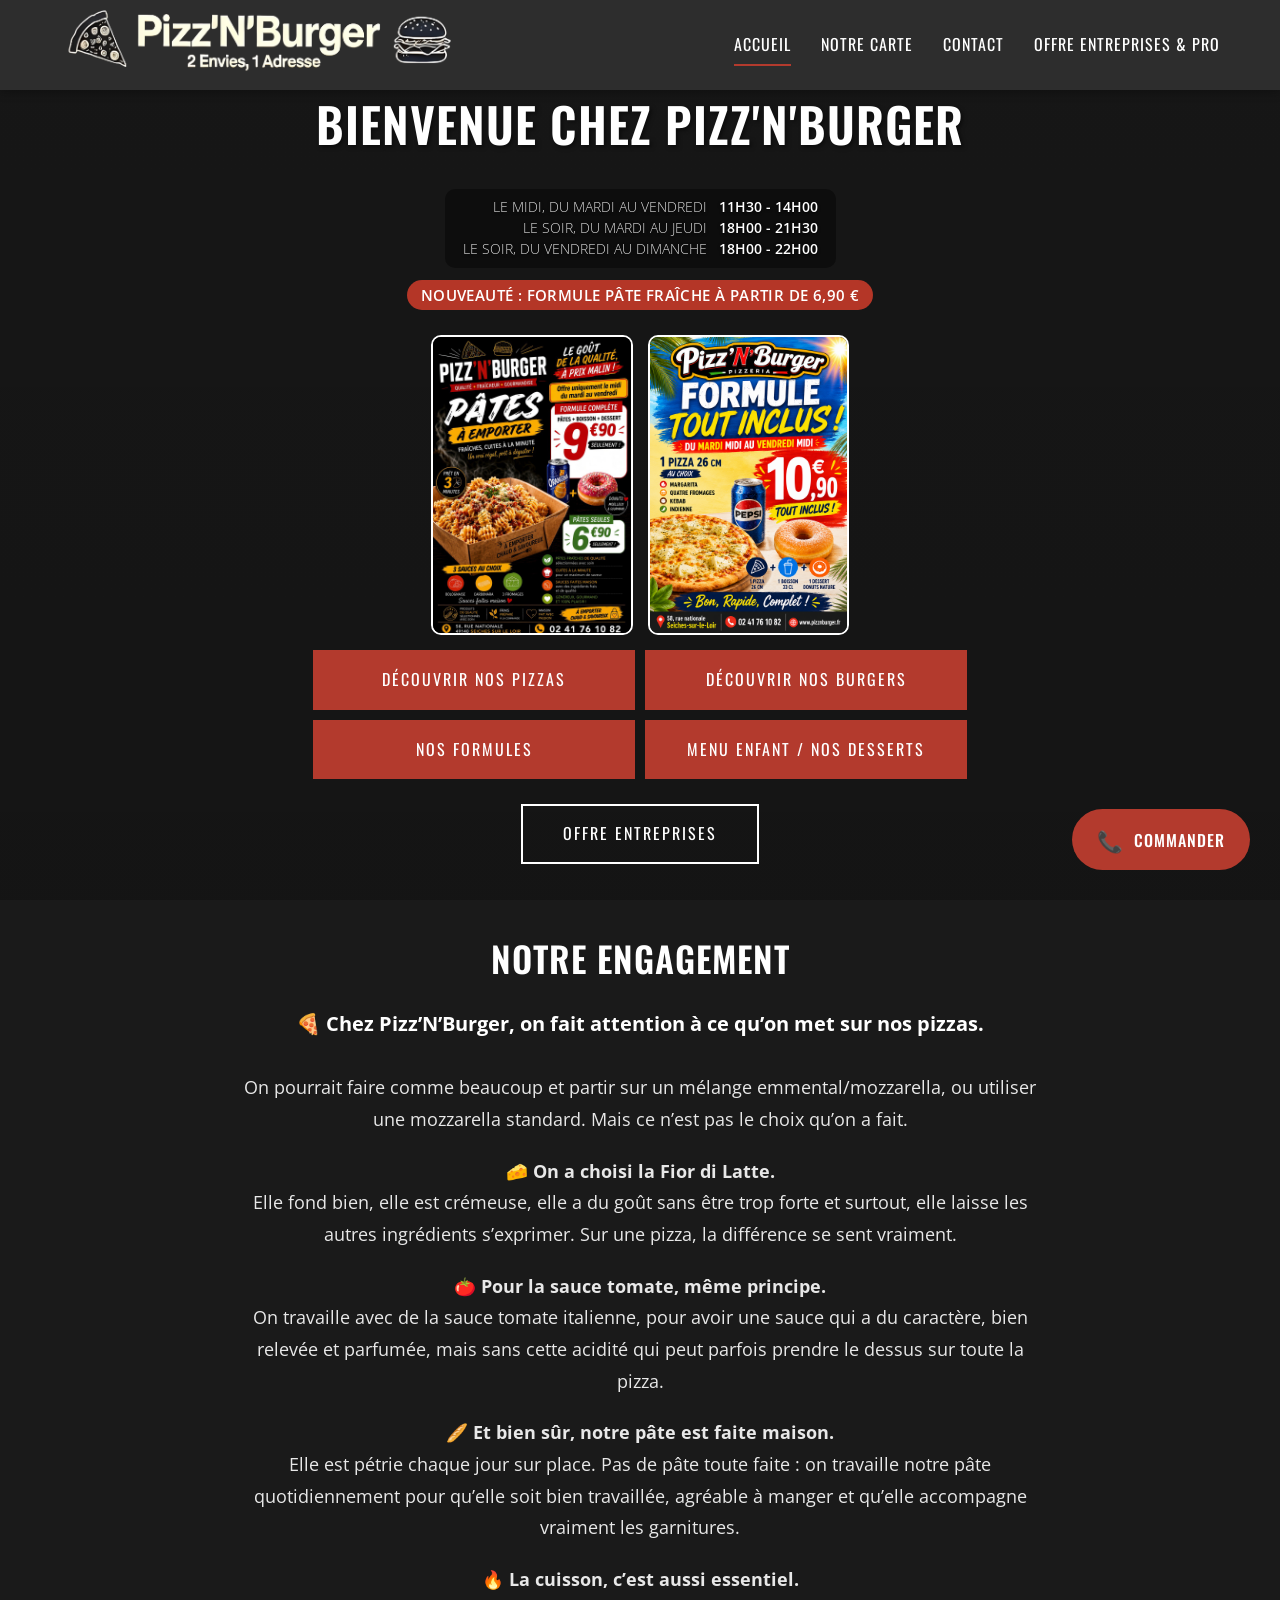
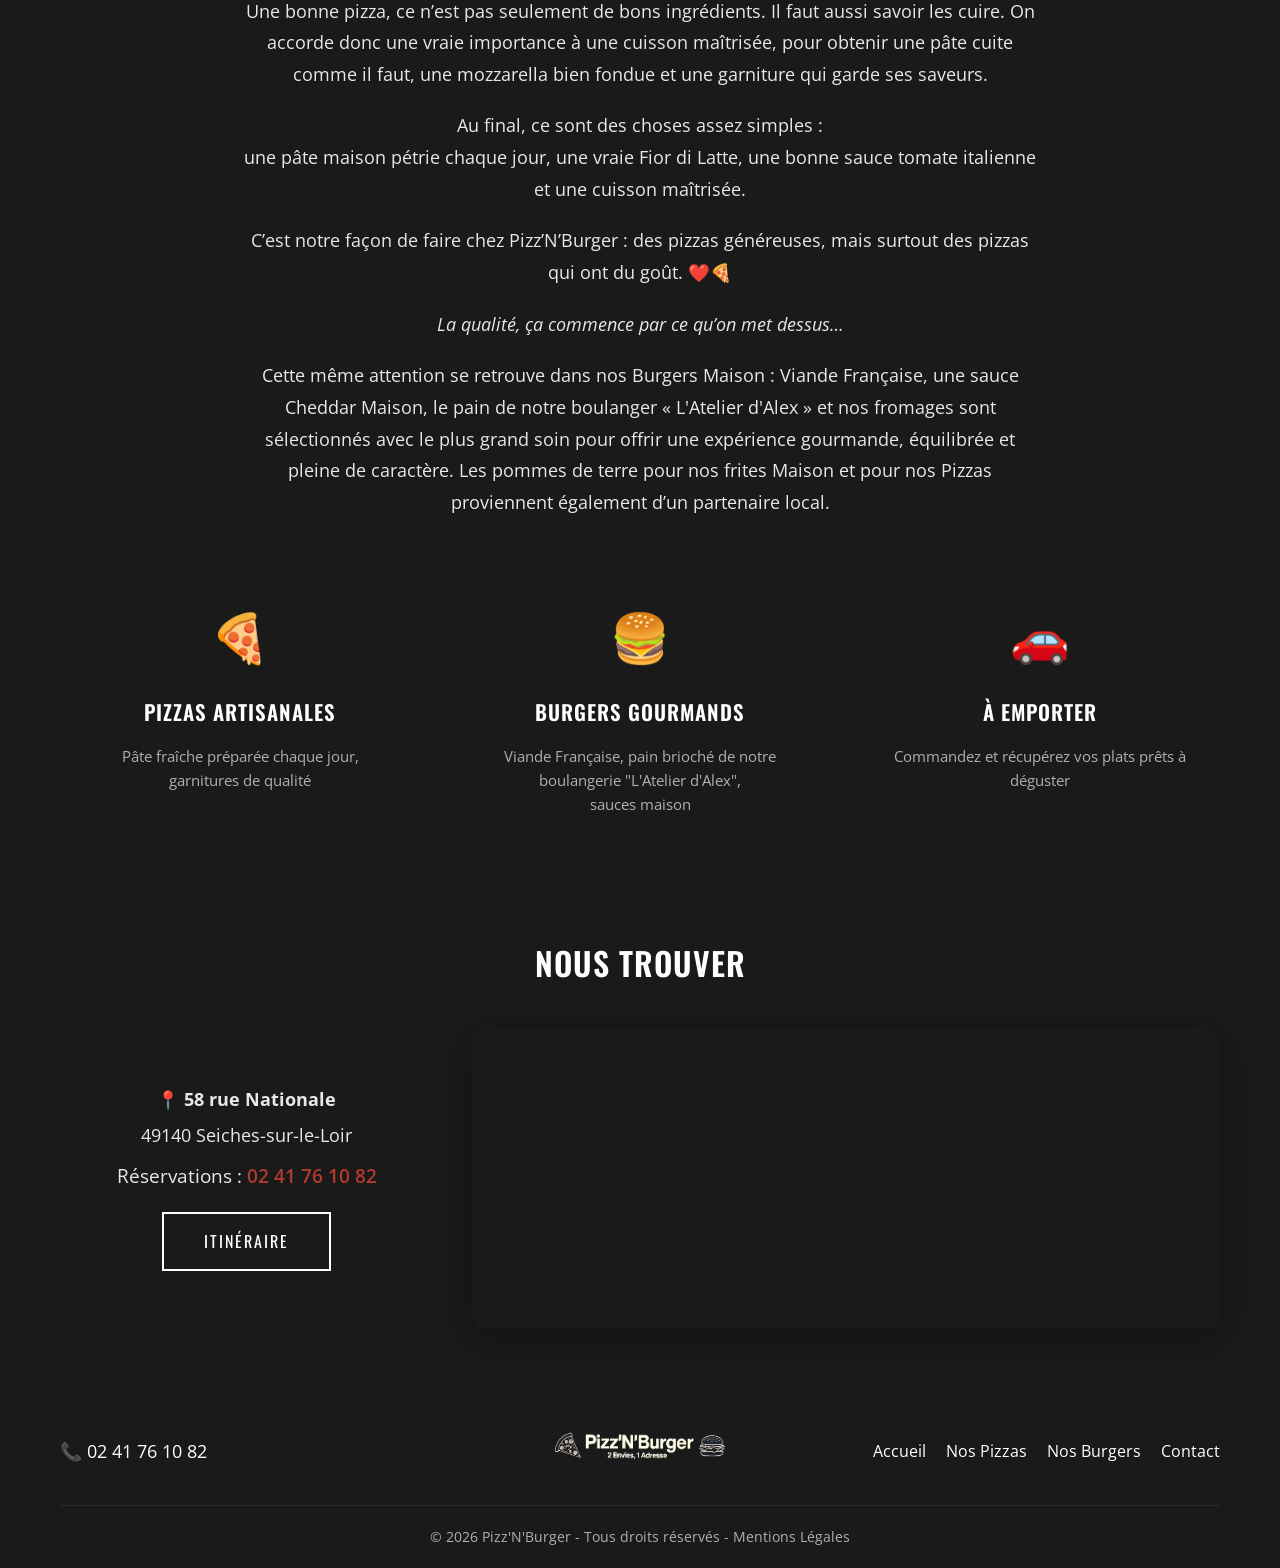
<file: index.html>
<!DOCTYPE html>
<html lang="fr">
<head>
    <meta charset="UTF-8">
    <meta name="viewport" content="width=device-width, initial-scale=1.0">
    <meta name="description" content="Pizz'N'Burger - Pizzeria et Burgers artisanaux. Découvrez nos pizzas et burgers faits maison.">
    <title>Pizz'N'Burger</title>
    <link rel="stylesheet" href="css/style.css?v=2.1">
    <link rel="icon" type="image/png" href="favicon.png">
    <link rel="preconnect" href="https://fonts.googleapis.com">
    <link rel="preconnect" href="https://fonts.gstatic.com" crossorigin>
    <link href="https://fonts.googleapis.com/css2?family=Black+Ops+One&family=Caveat:wght@400;500;600&family=Oswald:wght@400;500;600;700&family=Open+Sans:wght@300;400;500;600&display=swap" rel="stylesheet">
</head>
<body>
    <header class="header">
        <div class="container">
            <a href="/" class="logo">
                <img src="banner.png" alt="Pizz'N'Burger">
            </a>
            <button class="menu-toggle" aria-label="Menu">
                <span></span>
                <span></span>
                <span></span>
            </button>
            <nav class="nav nav-desktop">
                <ul class="nav-list">
                    <li><a href="/" class="active">Accueil</a></li>
                    <li class="has-dropdown">
                        <a href="#">Notre Carte</a>
                        <ul class="dropdown">
                            <li><a href="pizzas/">Nos Pizzas</a></li>
                            <li><a href="burgers/">Nos Burgers</a></li>
                            <li><a href="formules/">Nos Formules</a></li>
                            <li><a href="desserts/">Menu Enfant / Nos Desserts</a></li>
                        </ul>
                    </li>
                    <li><a href="contact/">Contact</a></li>
                    <li><a href="entreprises/">Offre entreprises & pro</a></li>
                </ul>
            </nav>
        </div>
    </header>

    <nav class="nav nav-mobile">
        <ul class="nav-list">
            <li><a href="/" class="active">Accueil</a></li>
            <li><a href="pizzas/">Nos Pizzas</a></li>
            <li><a href="burgers/">Nos Burgers</a></li>
            <li><a href="formules/">Nos Formules</a></li>
            <li><a href="desserts/">Menu Enfant / Nos Desserts</a></li>
            <li><a href="contact/">Contact</a></li>
            <li><a href="entreprises/">Offre entreprises & professionnels</a></li>
        </ul>
    </nav>

    <main>
        <section class="hero">
            <div class="hero-content">
                <h1>Bienvenue chez Pizz'N'Burger</h1>
                <p>Pizzas artisanales et burgers faits maison, tout est pensé pour vous proposer le vrai goût du fait-maison, à emporter.</p>

                <div class="hero-horaires">
                    <div class="hero-horaires-list">
                        <span class="hero-horaire-jours">Le midi, du mardi au vendredi</span>
                        <span class="hero-horaire-heures">11h30 - 14h00</span>
                        <span class="hero-horaire-jours">Le soir, du mardi au jeudi</span>
                        <span class="hero-horaire-heures">18h00 - 21h30</span>
                        <span class="hero-horaire-jours">Le soir, du vendredi au dimanche</span>
                        <span class="hero-horaire-heures">18h00 - 22h00</span>
                    </div>
                </div>

                <div class="hero-promo"><span class="hero-promo-badge">NOUVEAUTÉ : FORMULE PÂTE FRAÎCHE À PARTIR DE 6,90 €</span></div>

                <div class="hero-images">
                    <img src="pates.jpeg" alt="Wraps">
                    <img src="formule_pizz.png" alt="Formule Pizza">
                </div>

                <div class="hero-buttons">
                    <a href="pizzas/" class="btn">Découvrir nos Pizzas</a>
                    <a href="burgers/" class="btn">Découvrir nos Burgers</a>
                    <a href="formules/" class="btn">Nos Formules</a>
                    <a href="desserts/" class="btn">Menu Enfant / Nos Desserts</a>
                </div>
                <div class="hero-buttons-secondary">
                    <a href="entreprises/" class="btn btn-outline">Offre Entreprises</a>
                </div>
            </div>
        </section>

        <section class="engagement">
            <div class="container">
                <h2>Notre Engagement</h2>
                <div class="engagement-content">
                    <p class="engagement-intro"><strong>🍕 Chez Pizz’N’Burger, on fait attention à ce qu’on met sur nos pizzas.</strong></p>

                    <p>On pourrait faire comme beaucoup et partir sur un mélange emmental/mozzarella, ou utiliser une mozzarella standard. Mais ce n’est pas le choix qu’on a fait.</p>

                    <p><strong>🧀 On a choisi la Fior di Latte.</strong><br>Elle fond bien, elle est crémeuse, elle a du goût sans être trop forte et surtout, elle laisse les autres ingrédients s’exprimer. Sur une pizza, la différence se sent vraiment.</p>

                    <p><strong>🍅 Pour la sauce tomate, même principe.</strong><br>On travaille avec de la sauce tomate italienne, pour avoir une sauce qui a du caractère, bien relevée et parfumée, mais sans cette acidité qui peut parfois prendre le dessus sur toute la pizza.</p>

                    <p><strong>🥖 Et bien sûr, notre pâte est faite maison.</strong><br>Elle est pétrie chaque jour sur place. Pas de pâte toute faite&nbsp;: on travaille notre pâte quotidiennement pour qu’elle soit bien travaillée, agréable à manger et qu’elle accompagne vraiment les garnitures.</p>

                    <p><strong>🔥 La cuisson, c’est aussi essentiel.</strong><br>Une bonne pizza, ce n’est pas seulement de bons ingrédients. Il faut aussi savoir les cuire. On accorde donc une vraie importance à une cuisson maîtrisée, pour obtenir une pâte cuite comme il faut, une mozzarella bien fondue et une garniture qui garde ses saveurs.</p>

                    <p>Au final, ce sont des choses assez simples&nbsp;:<br>une pâte maison pétrie chaque jour, une vraie Fior di Latte, une bonne sauce tomate italienne et une cuisson maîtrisée.</p>

                    <p>C’est notre façon de faire chez Pizz’N’Burger&nbsp;: des pizzas généreuses, mais surtout des pizzas qui ont du goût. ❤️🍕</p>

                    <p><em>La qualité, ça commence par ce qu’on met dessus…</em></p>

                    <p>Cette même attention se retrouve dans nos Burgers Maison : Viande Française, une sauce Cheddar Maison, le pain de notre boulanger «&nbsp;L'Atelier&nbsp;d'Alex&nbsp;» et nos fromages sont sélectionnés avec le plus grand soin pour offrir une expérience gourmande, équilibrée et pleine de caractère. Les pommes de terre pour nos frites Maison et pour nos Pizzas proviennent également d’un partenaire local.</p>
                </div>
                
                <div class="features-grid">
                    <div class="feature">
                        <div class="feature-icon">🍕</div>
                        <h3>Pizzas Artisanales</h3>
                        <p>Pâte fraîche préparée chaque jour, garnitures de qualité</p>
                    </div>
                    <div class="feature">
                        <div class="feature-icon">🍔</div>
                        <h3>Burgers Gourmands</h3>
                        <p>Viande Française, pain brioché de notre boulangerie "L'Atelier d'Alex",<br />sauces maison</p>
                    </div>
                    <div class="feature">
                        <div class="feature-icon">🚗</div>
                        <h3>À Emporter</h3>
                        <p>Commandez et récupérez vos plats prêts à déguster</p>
                    </div>
                </div>
            </div>
        </section>

        <section class="localisation">
            <div class="container">
                <h2>Nous trouver</h2>
                <div class="localisation-content">
                    <div class="localisation-info">
                        <p class="address"><strong>📍 58 rue Nationale</strong></p>
                        <p class="address">49140 Seiches-sur-le-Loir</p>
                        <p class="phone-cta">Réservations : <a href="tel:0241761082">02 41 76 10 82</a></p>
                        <a href="https://www.google.com/maps/search/?api=1&query=58+rue+Nationale+49140+Seiches-sur-le-Loir" target="_blank" rel="noopener" class="btn btn-outline">Itinéraire</a>
                    </div>
                    <div class="localisation-map">
                        <iframe 
                            src="https://www.google.com/maps/embed?pb=!1m18!1m12!1m3!1d2706.5!2d-0.3082!3d47.5663!2m3!1f0!2f0!3f0!3m2!1i1024!2i768!4f13.1!3m3!1m2!1s0x480878f76b0c4d93%3A0x0!2s58%20Rue%20Nationale%2C%2049140%20Seiches-sur-le-Loir!5e0!3m2!1sfr!2sfr!4v1705248000000!5m2!1sfr!2sfr"
                            width="100%" 
                            height="300" 
                            style="border:0; border-radius: 12px;" 
                            allowfullscreen="" 
                            loading="lazy" 
                            referrerpolicy="no-referrer-when-downgrade">
                        </iframe>
                    </div>
                </div>
            </div>
        </section>
    </main>

    <footer class="footer">
        <div class="container">
            <div class="footer-content">
                <div class="footer-info">
                    <p><a href="tel:0241761082">📞 02 41 76 10 82</a></p>
                </div>
                <div class="footer-logo">
                    <img src="banner.png" alt="Pizz'N'Burger">
                </div>
                <div class="footer-links">
                    <a href="/">Accueil</a>
                    <a href="pizzas/">Nos Pizzas</a>
                    <a href="burgers/">Nos Burgers</a>
                    <a href="contact/">Contact</a>
                </div>
            </div>
            <p class="copyright">&copy; 2026 Pizz'N'Burger - Tous droits réservés - <a href="mentions-legales/">Mentions Légales</a></p>
        </div>
    </footer>

    <!-- Bouton flottant -->
    <button class="floating-btn" id="floatingOrderBtn">
        <span class="floating-btn-icon">📞</span>
        <span class="floating-btn-text">Commander</span>
    </button>

    <!-- Modale Commande -->
    <div class="modal-overlay" id="orderModal">
        <div class="modal">
            <button class="modal-close" id="modalClose">&times;</button>
            <div class="modal-content">
                <div class="modal-icon">📞</div>
                <h2>Passer commande</h2>
                <p>Appelez-nous pour commander</p>
                <a href="tel:0241761082" class="modal-phone">02 41 76 10 82</a>
                <p class="modal-hours">Du mardi au dimanche</p>
            </div>
        </div>
    </div>

    <script src="js/main.js"></script>
</body>
</html>
</file>
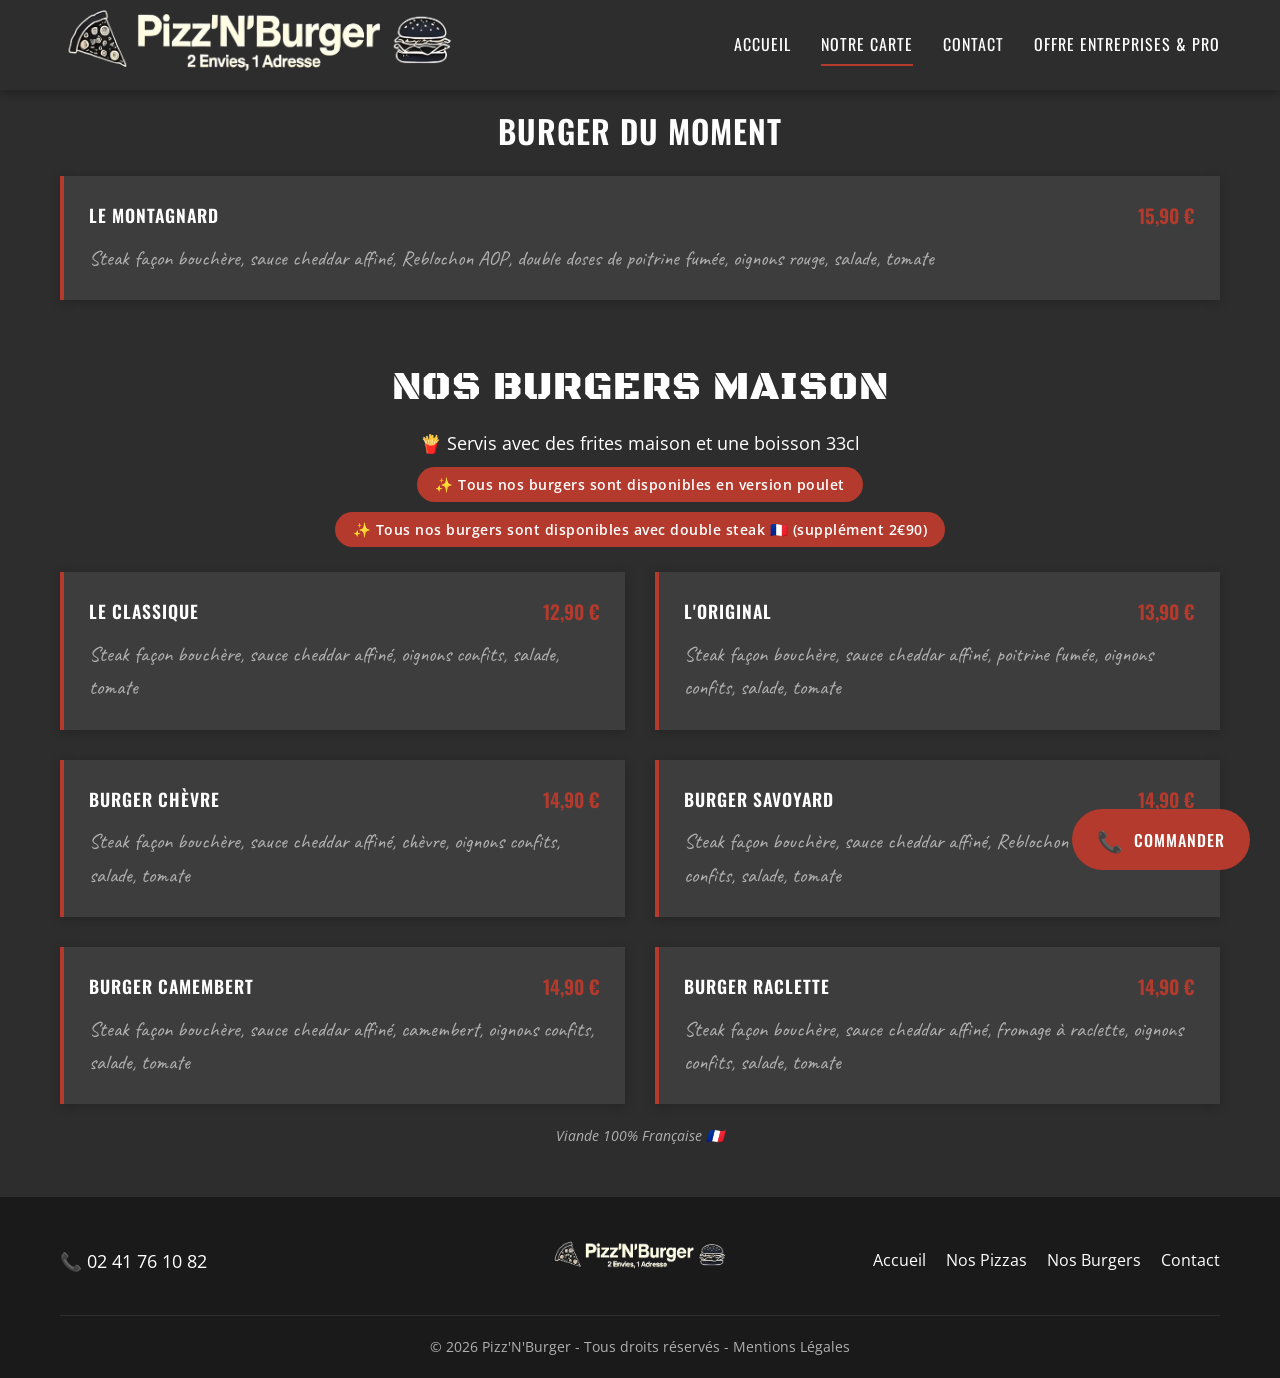
<file: burgers/index.html>
<!DOCTYPE html>
<html lang="fr">
<head>
    <meta charset="UTF-8">
    <meta name="viewport" content="width=device-width, initial-scale=1.0">
    <meta name="description" content="Découvrez tous nos burgers gourmands chez Pizz'N'Burger - Viande fraîche, pain brioché maison.">
    <title>Nos Burgers - Pizz'N'Burger</title>
    <link rel="stylesheet" href="../css/style.css?v=2.1">
    <link rel="icon" type="image/png" href="../favicon.png">
    <link rel="preconnect" href="https://fonts.googleapis.com">
    <link rel="preconnect" href="https://fonts.gstatic.com" crossorigin>
    <link href="https://fonts.googleapis.com/css2?family=Black+Ops+One&family=Caveat:wght@400;500;600&family=Oswald:wght@400;500;600;700&family=Open+Sans:wght@300;400;500;600&display=swap" rel="stylesheet">
</head>
<body>
    <header class="header">
        <div class="container">
            <a href="../" class="logo">
                <img src="../banner.png" alt="Pizz'N'Burger">
            </a>
            <button class="menu-toggle" aria-label="Menu">
                <span></span>
                <span></span>
                <span></span>
            </button>
            <nav class="nav nav-desktop">
                <ul class="nav-list">
                    <li><a href="../">Accueil</a></li>
                    <li class="has-dropdown">
                        <a href="#" class="active">Notre Carte</a>
                        <ul class="dropdown">
                            <li><a href="../pizzas/">Nos Pizzas</a></li>
                            <li><a href="./" class="active">Nos Burgers</a></li>
                            <li><a href="../formules/">Nos Formules</a></li>
                            <li><a href="../desserts/">Menu Enfant / Nos Desserts</a></li>
                        </ul>
                    </li>
                    <li><a href="../contact/">Contact</a></li>
                    <li><a href="../entreprises/">Offre entreprises & pro</a></li>
                </ul>
            </nav>
        </div>
    </header>

    <nav class="nav nav-mobile">
        <ul class="nav-list">
            <li><a href="../">Accueil</a></li>
            <li><a href="../pizzas/">Nos Pizzas</a></li>
            <li><a href="./" class="active">Nos Burgers</a></li>
            <li><a href="../formules/">Nos Formules</a></li>
            <li><a href="../desserts/">Menu Enfant / Nos Desserts</a></li>
            <li><a href="../contact/">Contact</a></li>
            <li><a href="../entreprises/">Offre entreprises & professionnels</a></li>
        </ul>
    </nav>

    <main>
        <section class="menu-section first-section">
            <div class="container">
                <h2 id="padding-bottom-20px">Burger du Moment</h2>
                <div class="menu-grid" style="grid-template-columns: 1fr;">
                    <div class="menu-item">
                        <div class="menu-item-header">
                            <h3>Le Montagnard</h3>
                            <span class="price">15,90 €</span>
                        </div>
                        <p>Steak façon bouchère, sauce cheddar affiné, Reblochon AOP, double doses de poitrine fumée, oignons rouge, salade, tomate</p>
                    </div>
                </div>
            </div>
        </section>

        <div class="page-header">
            <div class="container">
                <h1 class="title-special">Nos Burgers Maison</h1>
                <p class="subtitle">🍟 Servis avec des frites maison et une boisson 33cl</p>
                <p class="subtitle" style="margin-top: 10px; background: var(--accent); color: var(--white); display: inline-block; padding: 6px 18px; border-radius: 50px; font-size: clamp(0.65rem, 2vw, 0.9rem); font-weight: 600; letter-spacing: 0.5px; white-space: normal;">✨ Tous nos burgers sont disponibles en version poulet</p><br />
                <p class="subtitle" style="margin-top: 10px; background: var(--accent); color: var(--white); display: inline-block; padding: 6px 18px; border-radius: 50px; font-size: clamp(0.65rem, 2vw, 0.9rem); font-weight: 600; letter-spacing: 0.5px; white-space: normal;">✨ Tous nos burgers sont disponibles avec double steak 🇫🇷 (supplément 2€90)</p>
            </div>
        </div>

        <section class="menu-section">
            <div class="container">
                <div class="menu-grid">
                    <div class="menu-item">
                        <div class="menu-item-header">
                            <h3>Le Classique</h3>
                            <span class="price">12,90 €</span>
                        </div>
                        <p>Steak façon bouchère, sauce cheddar affiné, oignons confits, salade, tomate</p>
                    </div>
                    <div class="menu-item">
                        <div class="menu-item-header">
                            <h3>L'Original</h3>
                            <span class="price">13,90 €</span>
                        </div>
                        <p>Steak façon bouchère, sauce cheddar affiné, poitrine fumée, oignons confits, salade, tomate</p>
                    </div>
                    <div class="menu-item">
                        <div class="menu-item-header">
                            <h3>Burger Chèvre</h3>
                            <span class="price">14,90 €</span>
                        </div>
                        <p>Steak façon bouchère, sauce cheddar affiné, chèvre, oignons confits, salade, tomate</p>
                    </div>
                    <div class="menu-item">
                        <div class="menu-item-header">
                            <h3>Burger Savoyard</h3>
                            <span class="price">14,90 €</span>
                        </div>
                        <p>Steak façon bouchère, sauce cheddar affiné, Reblochon AOP, oignons confits, salade, tomate</p>
                    </div>
                    <div class="menu-item">
                        <div class="menu-item-header">
                            <h3>Burger Camembert</h3>
                            <span class="price">14,90 €</span>
                        </div>
                        <p>Steak façon bouchère, sauce cheddar affiné, camembert, oignons confits, salade, tomate</p>
                    </div>
                    <div class="menu-item">
                        <div class="menu-item-header">
                            <h3>Burger Raclette</h3>
                            <span class="price">14,90 €</span>
                        </div>
                        <p>Steak façon bouchère, sauce cheddar affiné, fromage à raclette, oignons confits, salade, tomate</p>
                    </div>
                </div>
                <p class="menu-note">
                    Viande 100% Française 🇫🇷
                </p>
            </div>
        </section>
    </main>

    <footer class="footer">
        <div class="container">
            <div class="footer-content">
                <div class="footer-info">
                    <p><a href="tel:0241761082">📞 02 41 76 10 82</a></p>
                </div>
                <div class="footer-logo">
                    <img src="../banner.png" alt="Pizz'N'Burger">
                </div>
                <div class="footer-links">
                    <a href="../">Accueil</a>
                    <a href="../pizzas/">Nos Pizzas</a>
                    <a href="./">Nos Burgers</a>
                    <a href="../contact/">Contact</a>
                </div>
            </div>
            <p class="copyright">&copy; 2026 Pizz'N'Burger - Tous droits réservés - <a href="../mentions-legales/">Mentions Légales</a></p>
        </div>
    </footer>

    <!-- Bouton flottant -->
    <button class="floating-btn" id="floatingOrderBtn">
        <span class="floating-btn-icon">📞</span>
        <span class="floating-btn-text">Commander</span>
    </button>

    <!-- Modale Commande -->
    <div class="modal-overlay" id="orderModal">
        <div class="modal">
            <button class="modal-close" id="modalClose">&times;</button>
            <div class="modal-content">
                <div class="modal-icon">📞</div>
                <h2>Passer commande</h2>
                <p>Appelez-nous pour commander</p>
                <a href="tel:0241761082" class="modal-phone">02 41 76 10 82</a>
                <p class="modal-hours">Du mardi au dimanche</p>
            </div>
        </div>
    </div>

    <script src="../js/main.js"></script>
</body>
</html>
</file>
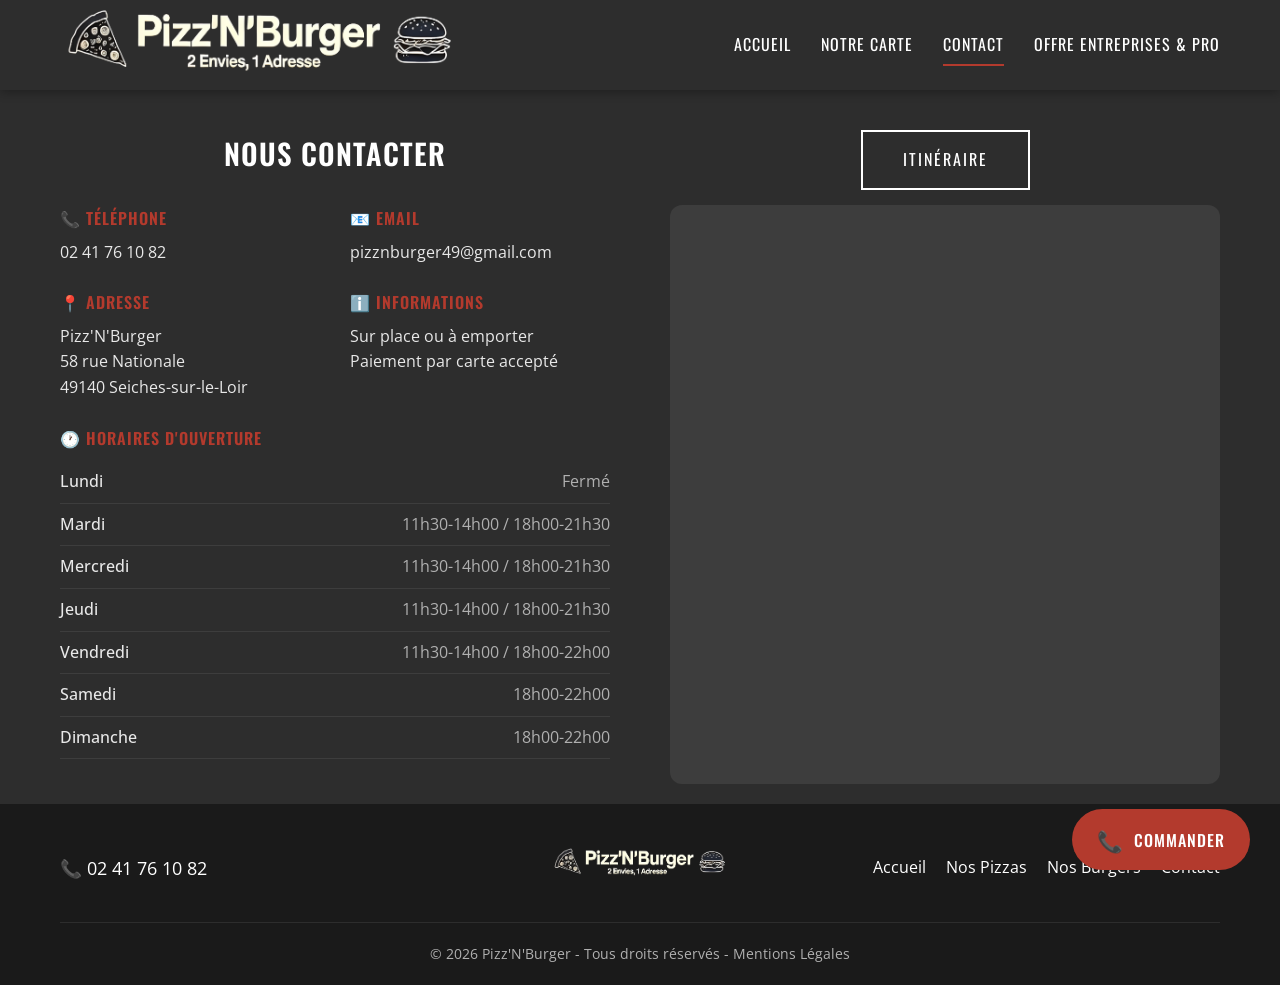
<file: contact/index.html>
<!DOCTYPE html>
<html lang="fr">
<head>
    <meta charset="UTF-8">
    <meta name="viewport" content="width=device-width, initial-scale=1.0">
    <meta name="description" content="Contactez Pizz'N'Burger - Horaires, adresse et téléphone. Commandez vos pizzas et burgers.">
    <title>Contact - Pizz'N'Burger</title>
    <link rel="stylesheet" href="../css/style.css?v=2.1">
    <link rel="icon" type="image/png" href="../favicon.png">
    <link rel="preconnect" href="https://fonts.googleapis.com">
    <link rel="preconnect" href="https://fonts.gstatic.com" crossorigin>
    <link href="https://fonts.googleapis.com/css2?family=Black+Ops+One&family=Caveat:wght@400;500;600&family=Oswald:wght@400;500;600;700&family=Open+Sans:wght@300;400;500;600&display=swap" rel="stylesheet">
</head>
<body>
    <header class="header">
        <div class="container">
            <a href="../" class="logo">
                <img src="../banner.png" alt="Pizz'N'Burger">
            </a>
            <button class="menu-toggle" aria-label="Menu">
                <span></span>
                <span></span>
                <span></span>
            </button>
            <nav class="nav nav-desktop">
                <ul class="nav-list">
                    <li><a href="../">Accueil</a></li>
                    <li class="has-dropdown">
                        <a href="#">Notre Carte</a>
                        <ul class="dropdown">
                            <li><a href="../pizzas/">Nos Pizzas</a></li>
                            <li><a href="../burgers/">Nos Burgers</a></li>
                            <li><a href="../formules/">Nos Formules</a></li>
                            <li><a href="../desserts/">Menu Enfant / Nos Desserts</a></li>
                        </ul>
                    </li>
                    <li><a href="./" class="active">Contact</a></li>
                    <li><a href="../entreprises/">Offre entreprises & pro</a></li>
                </ul>
            </nav>
        </div>
    </header>

    <nav class="nav nav-mobile">
        <ul class="nav-list">
            <li><a href="../">Accueil</a></li>
            <li><a href="../pizzas/">Nos Pizzas</a></li>
            <li><a href="../burgers/">Nos Burgers</a></li>
            <li><a href="../formules/">Nos Formules</a></li>
            <li><a href="../desserts/">Menu Enfant / Nos Desserts</a></li>
            <li><a href="./" class="active">Contact</a></li>
            <li><a href="../entreprises/">Offre entreprises & professionnels</a></li>
        </ul>
    </nav>

    <main>
        <div class="page-header">
        </div>

        <section class="contact-section">
            <div class="container">
                <div class="contact-grid">
                    <div class="contact-info">
                        <h2>Nous contacter</h2>
                        <div class="contact-row">
                            <div class="contact-item">
                                <h4>📞 Téléphone</h4>
                                <a href="tel:0241761082">02 41 76 10 82</a>
                            </div>

                            <div class="contact-item">
                                <h4>📧 Email</h4>
                                <a href="mailto:pizznburger49@gmail.com">pizznburger49@gmail.com</a>
                            </div>
                        </div>

                        <div class="contact-row">
                            <div class="contact-item">
                                <h4>📍 Adresse</h4>
                                <p>Pizz'N'Burger</p>
                                <p>58 rue Nationale</p>
                                <p>49140 Seiches-sur-le-Loir</p>
                            </div>

                            <div class="contact-item">
                                <h4>ℹ️ Informations</h4>
                                <p>Sur place ou à emporter</p>
                                <p>Paiement par carte accepté</p>
                            </div>
                        </div>

                        <div class="contact-item">
                            <h4>🕐 Horaires d'ouverture</h4>
                            <table class="horaires-table">
                                <tr>
                                    <td>Lundi</td>
                                    <td>Fermé</td>
                                </tr>
                                <tr>
                                    <td>Mardi</td>
                                    <td>11h30-14h00 / 18h00-21h30</td>
                                </tr>
                                <tr>
                                    <td>Mercredi</td>
                                    <td>11h30-14h00 / 18h00-21h30</td>
                                </tr>
                                <tr>
                                    <td>Jeudi</td>
                                    <td>11h30-14h00 / 18h00-21h30</td>
                                </tr>
                                <tr>
                                    <td>Vendredi</td>
                                    <td>11h30-14h00 / 18h00-22h00</td>
                                </tr>
                                <tr>
                                    <td>Samedi</td>
                                    <td>18h00-22h00</td>
                                </tr>
                                <tr>
                                    <td>Dimanche</td>
                                    <td>18h00-22h00</td>
                                </tr>
                            </table>
                        </div>
                    </div>

                    <div class="contact-map-wrapper">
                        <a href="https://www.google.com/maps/search/?api=1&query=58+rue+Nationale+49140+Seiches-sur-le-Loir" target="_blank" rel="noopener" class="btn btn-outline" style="margin-bottom: 15px;">Itinéraire</a>
                        <div class="contact-map">
                            <iframe 
                                src="https://www.google.com/maps/embed?pb=!1m18!1m12!1m3!1d2706.5!2d-0.3082!3d47.5663!2m3!1f0!2f0!3f0!3m2!1i1024!2i768!4f13.1!3m3!1m2!1s0x480878f76b0c4d93%3A0x0!2s58%20Rue%20Nationale%2C%2049140%20Seiches-sur-le-Loir!5e0!3m2!1sfr!2sfr!4v1705248000000!5m2!1sfr!2sfr"
                                width="100%" 
                                height="400" 
                                style="border:0; border-radius: 12px;" 
                                allowfullscreen="" 
                                loading="lazy" 
                                referrerpolicy="no-referrer-when-downgrade">
                            </iframe>
                        </div>
                    </div>
                </div>
            </div>
        </section>
    </main>

    <footer class="footer">
        <div class="container">
            <div class="footer-content">
                <div class="footer-info">
                    <p><a href="tel:0241761082">📞 02 41 76 10 82</a></p>
                </div>
                <div class="footer-logo">
                    <img src="../banner.png" alt="Pizz'N'Burger">
                </div>
                <div class="footer-links">
                    <a href="../">Accueil</a>
                    <a href="../pizzas/">Nos Pizzas</a>
                    <a href="../burgers/">Nos Burgers</a>
                    <a href="./">Contact</a>
                </div>
            </div>
            <p class="copyright">&copy; 2026 Pizz'N'Burger - Tous droits réservés - <a href="../mentions-legales/">Mentions Légales</a></p>
        </div>
    </footer>

    <!-- Bouton flottant -->
    <button class="floating-btn" id="floatingOrderBtn">
        <span class="floating-btn-icon">📞</span>
        <span class="floating-btn-text">Commander</span>
    </button>

    <!-- Modale Commande -->
    <div class="modal-overlay" id="orderModal">
        <div class="modal">
            <button class="modal-close" id="modalClose">&times;</button>
            <div class="modal-content">
                <div class="modal-icon">📞</div>
                <h2>Passer commande</h2>
                <p>Appelez-nous pour commander</p>
                <a href="tel:0241761082" class="modal-phone">02 41 76 10 82</a>
                <p class="modal-hours">Du mardi au dimanche</p>
            </div>
        </div>
    </div>

    <script src="../js/main.js"></script>
</body>
</html>
</file>
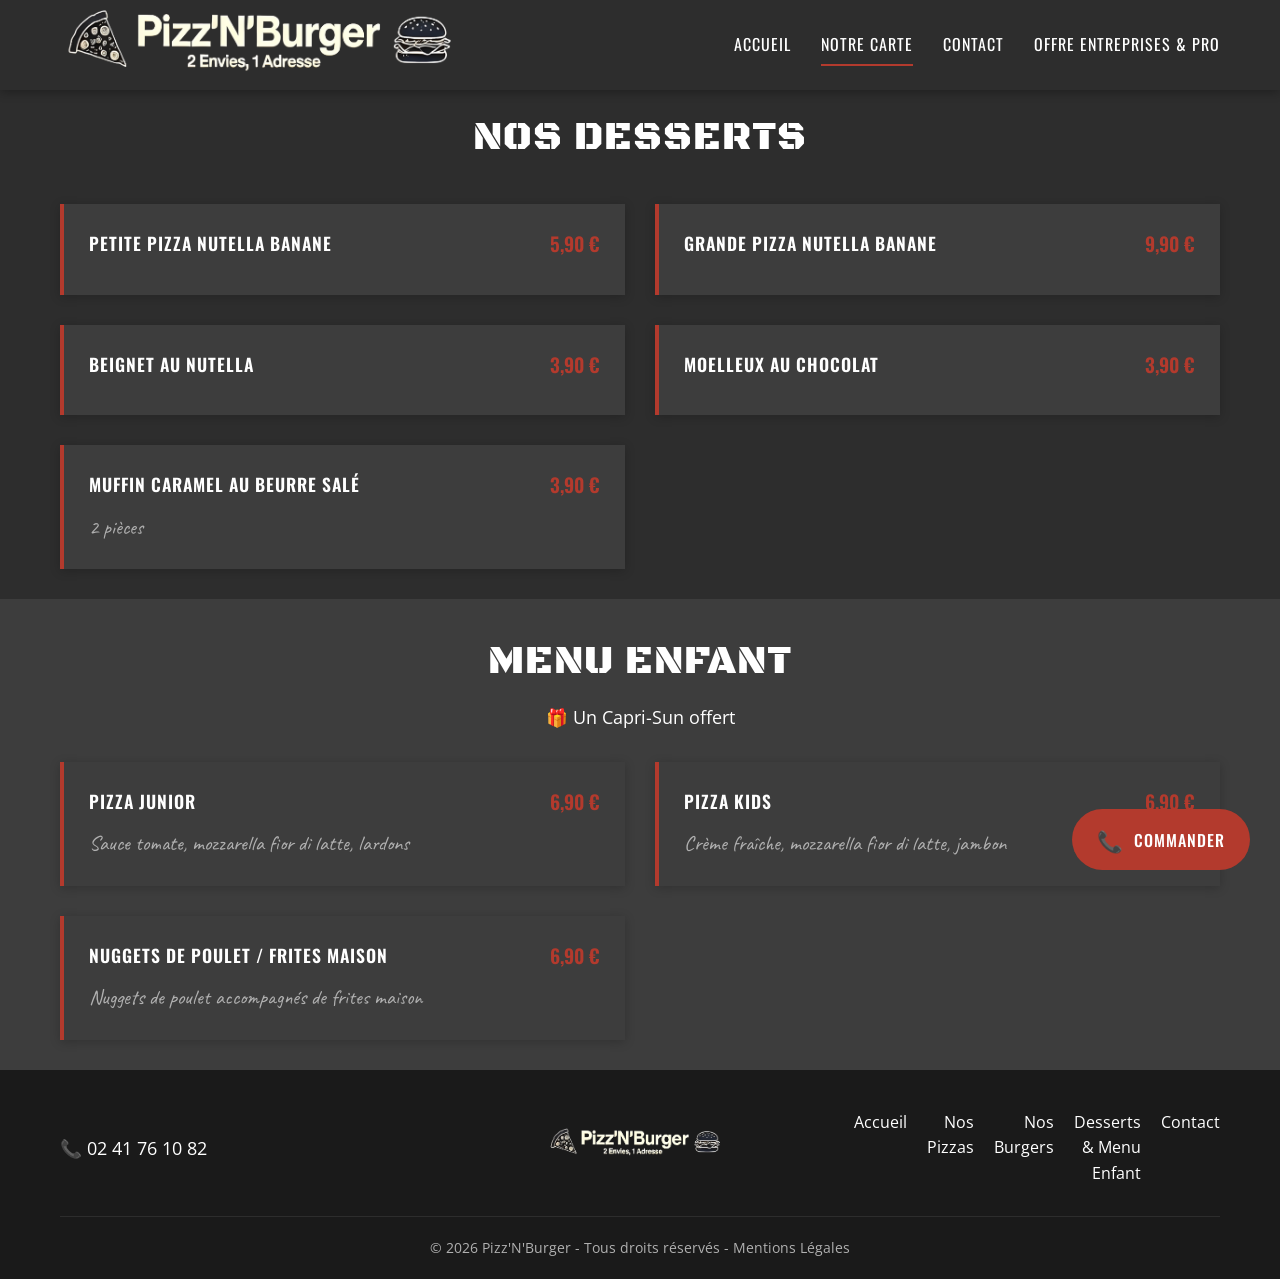
<file: desserts/index.html>
<!DOCTYPE html>
<html lang="fr">
<head>
    <meta charset="UTF-8">
    <meta name="viewport" content="width=device-width, initial-scale=1.0">
    <meta name="description" content="Découvrez nos desserts et menu enfant chez Pizz'N'Burger - Gourmandises faites maison.">
    <title>Nos Desserts & Menu Enfant - Pizz'N'Burger</title>
    <link rel="stylesheet" href="../css/style.css?v=2.1">
    <link rel="icon" type="image/png" href="../favicon.png">
    <link rel="preconnect" href="https://fonts.googleapis.com">
    <link rel="preconnect" href="https://fonts.gstatic.com" crossorigin>
    <link href="https://fonts.googleapis.com/css2?family=Black+Ops+One&family=Caveat:wght@400;500;600&family=Oswald:wght@400;500;600;700&family=Open+Sans:wght@300;400;500;600&display=swap" rel="stylesheet">
</head>
<body>
    <header class="header">
        <div class="container">
            <a href="../" class="logo">
                <img src="../banner.png" alt="Pizz'N'Burger">
            </a>
            <button class="menu-toggle" aria-label="Menu">
                <span></span>
                <span></span>
                <span></span>
            </button>
            <nav class="nav nav-desktop">
                <ul class="nav-list">
                    <li><a href="../">Accueil</a></li>
                    <li class="has-dropdown">
                        <a href="#" class="active">Notre Carte</a>
                        <ul class="dropdown">
                            <li><a href="../pizzas/">Nos Pizzas</a></li>
                            <li><a href="../burgers/">Nos Burgers</a></li>
                            <li><a href="../formules/">Nos Formules</a></li>
                            <li><a href="./" class="active">Menu Enfant / Nos Desserts</a></li>
                        </ul>
                    </li>
                    <li><a href="../contact/">Contact</a></li>
                    <li><a href="../entreprises/">Offre entreprises & pro</a></li>
                </ul>
            </nav>
        </div>
    </header>

    <nav class="nav nav-mobile">
        <ul class="nav-list">
            <li><a href="../">Accueil</a></li>
            <li><a href="../pizzas/">Nos Pizzas</a></li>
            <li><a href="../burgers/">Nos Burgers</a></li>
            <li><a href="../formules/">Nos Formules</a></li>
            <li><a href="./" class="active">Menu Enfant / Nos Desserts</a></li>
            <li><a href="../contact/">Contact</a></li>
            <li><a href="../entreprises/">Offre entreprises & professionnels</a></li>
        </ul>
    </nav>

    <main>
        <div class="page-header">
            <div class="container">
                <h1 class="title-special">Nos Desserts</h1>
            </div>
        </div>

        <section class="menu-section" style="background-color: var(--anthracite);">
            <div class="container">
                <div class="menu-grid">
                    <div class="menu-item">
                        <div class="menu-item-header">
                            <h3>Petite Pizza Nutella Banane</h3>
                            <span class="price">5,90 €</span>
                        </div>
                    </div>
                    <div class="menu-item">
                        <div class="menu-item-header">
                            <h3>Grande Pizza Nutella Banane</h3>
                            <span class="price">9,90 €</span>
                        </div>
                    </div>
                    <div class="menu-item">
                        <div class="menu-item-header">
                            <h3>Beignet au Nutella</h3>
                            <span class="price">3,90 €</span>
                        </div>
                    </div>
                    <div class="menu-item">
                        <div class="menu-item-header">
                            <h3>Moelleux au chocolat</h3>
                            <span class="price">3,90 €</span>
                        </div>
                    </div>
                    <div class="menu-item">
                        <div class="menu-item-header">
                            <h3>Muffin caramel au beurre salé</h3>
                            <span class="price">3,90 €</span>
                        </div>
                        <p>2 pièces</p>
                    </div>
                </div>
            </div>
        </section>

        <div class="page-header" style="padding: 20px 0; background-color: var(--anthracite-light);">
            <div class="container">
                <h1 class="title-special">Menu Enfant</h1>
                <p class="subtitle">🎁 Un Capri-Sun offert</p>
            </div>
        </div>

        <section class="menu-section" style="background-color: var(--anthracite-light);">
            <div class="container">
                <div class="menu-grid">
                    <div class="menu-item">
                        <div class="menu-item-header">
                            <h3>Pizza Junior</h3>
                            <span class="price">6,90 €</span>
                        </div>
                        <p>Sauce tomate, mozzarella fior di latte, lardons</p>
                    </div>
                    <div class="menu-item">
                        <div class="menu-item-header">
                            <h3>Pizza Kids</h3>
                            <span class="price">6,90 €</span>
                        </div>
                        <p>Crème fraîche, mozzarella fior di latte, jambon</p>
                    </div>
                    <div class="menu-item">
                        <div class="menu-item-header">
                            <h3>Nuggets de poulet / Frites maison</h3>
                            <span class="price">6,90 €</span>
                        </div>
                        <p>Nuggets de poulet accompagnés de frites maison</p>
                    </div>
                </div>
            </div>
        </section>
    </main>

    <footer class="footer">
        <div class="container">
            <div class="footer-content">
                <div class="footer-info">
                    <p><a href="tel:0241761082">📞 02 41 76 10 82</a></p>
                </div>
                <div class="footer-logo">
                    <img src="../banner.png" alt="Pizz'N'Burger">
                </div>
                <div class="footer-links">
                    <a href="../">Accueil</a>
                    <a href="../pizzas/">Nos Pizzas</a>
                    <a href="../burgers/">Nos Burgers</a>
                    <a href="./">Desserts & Menu Enfant</a>
                    <a href="../contact/">Contact</a>
                </div>
            </div>
            <p class="copyright">&copy; 2026 Pizz'N'Burger - Tous droits réservés - <a href="../mentions-legales/">Mentions Légales</a></p>
        </div>
    </footer>

    <!-- Bouton flottant -->
    <button class="floating-btn" id="floatingOrderBtn">
        <span class="floating-btn-icon">📞</span>
        <span class="floating-btn-text">Commander</span>
    </button>

    <!-- Modale Commande -->
    <div class="modal-overlay" id="orderModal">
        <div class="modal">
            <button class="modal-close" id="modalClose">&times;</button>
            <div class="modal-content">
                <div class="modal-icon">📞</div>
                <h2>Passer commande</h2>
                <p>Appelez-nous pour commander</p>
                <a href="tel:0241761082" class="modal-phone">02 41 76 10 82</a>
                <p class="modal-hours">Du mardi au dimanche</p>
            </div>
        </div>
    </div>

    <script src="../js/main.js"></script>
</body>
</html>
</file>
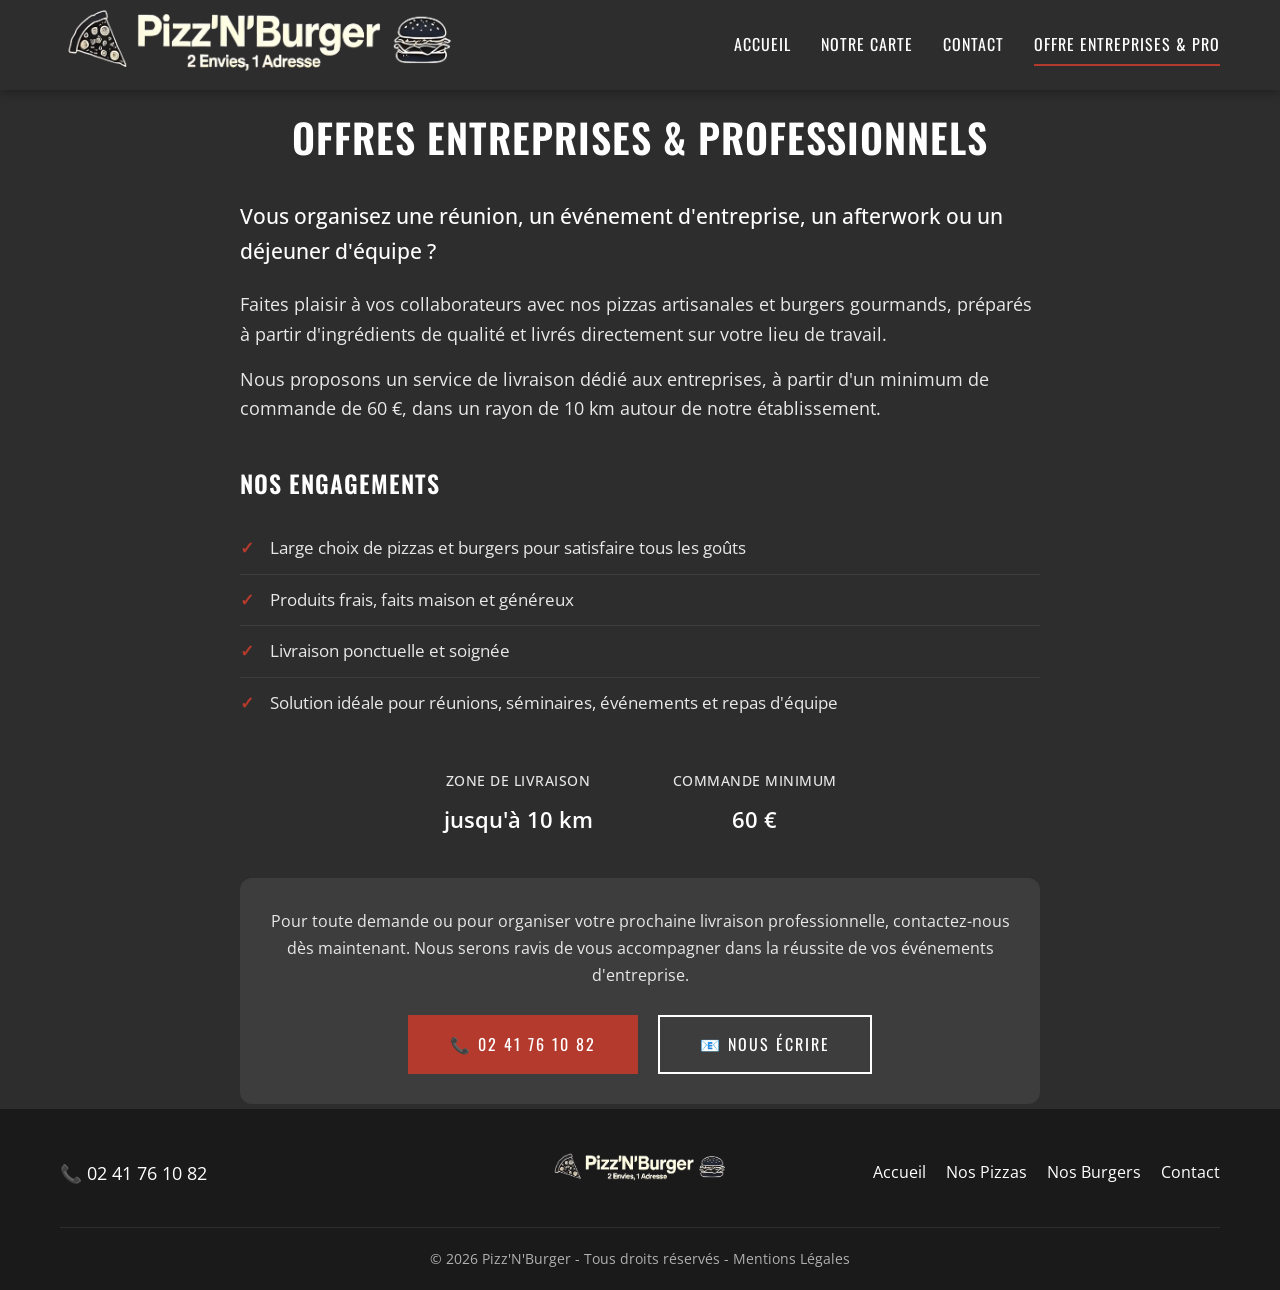
<file: entreprises/index.html>
<!DOCTYPE html>
<html lang="fr">
<head>
    <meta charset="UTF-8">
    <meta name="viewport" content="width=device-width, initial-scale=1.0">
    <meta name="description" content="Offres Entreprises Pizz'N'Burger - Livraison de pizzas et burgers pour vos événements professionnels, réunions et séminaires.">
    <title>Offres Entreprises - Pizz'N'Burger</title>
    <link rel="stylesheet" href="../css/style.css?v=2.1">
    <link rel="icon" type="image/png" href="../favicon.png">
    <link rel="preconnect" href="https://fonts.googleapis.com">
    <link rel="preconnect" href="https://fonts.gstatic.com" crossorigin>
    <link href="https://fonts.googleapis.com/css2?family=Black+Ops+One&family=Caveat:wght@400;500;600&family=Oswald:wght@400;500;600;700&family=Open+Sans:wght@300;400;500;600&display=swap" rel="stylesheet">
</head>
<body>
    <header class="header">
        <div class="container">
            <a href="../" class="logo">
                <img src="../banner.png" alt="Pizz'N'Burger">
            </a>
            <button class="menu-toggle" aria-label="Menu">
                <span></span>
                <span></span>
                <span></span>
            </button>
            <nav class="nav nav-desktop">
                <ul class="nav-list">
                    <li><a href="../">Accueil</a></li>
                    <li class="has-dropdown">
                        <a href="#">Notre Carte</a>
                        <ul class="dropdown">
                            <li><a href="../pizzas/">Nos Pizzas</a></li>
                            <li><a href="../burgers/">Nos Burgers</a></li>
                            <li><a href="../formules/">Nos Formules</a></li>
                            <li><a href="../desserts/">Menu Enfant / Nos Desserts</a></li>
                        </ul>
                    </li>
                    <li><a href="../contact/">Contact</a></li>
                    <li><a href="./" class="active">Offre entreprises & pro</a></li>
                </ul>
            </nav>
        </div>
    </header>

    <nav class="nav nav-mobile">
        <ul class="nav-list">
            <li><a href="../">Accueil</a></li>
            <li><a href="../pizzas/">Nos Pizzas</a></li>
            <li><a href="../burgers/">Nos Burgers</a></li>
            <li><a href="../formules/">Nos Formules</a></li>
            <li><a href="../desserts/">Menu Enfant / Nos Desserts</a></li>
            <li><a href="../contact/">Contact</a></li>
            <li><a href="./" class="active">Offre entreprises & professionnels</a></li>
        </ul>
    </nav>

    <main>
        <div class="page-header">
            <div class="container">
                <h1>Offres Entreprises & Professionnels</h1>
            </div>
        </div>

        <section class="entreprises-section">
            <div class="container">
                <div class="entreprises-content">
                    <div class="entreprises-intro">
                        <p class="lead">Vous organisez une réunion, un événement d'entreprise, un afterwork ou un déjeuner d'équipe&nbsp;?</p>
                        <p>Faites plaisir à vos collaborateurs avec nos pizzas artisanales et burgers gourmands, préparés à partir d'ingrédients de qualité et livrés directement sur votre lieu de travail.</p>
                        <p>Nous proposons un service de livraison dédié aux entreprises, à partir d'un minimum de commande de 60&nbsp;€, dans un rayon de 10&nbsp;km autour de notre établissement.</p>
                    </div>

                    <div class="entreprises-engagements">
                        <h2>Nos engagements</h2>
                        <ul class="engagements-list">
                            <li>Large choix de pizzas et burgers pour satisfaire tous les goûts</li>
                            <li>Produits frais, faits maison et généreux</li>
                            <li>Livraison ponctuelle et soignée</li>
                            <li>Solution idéale pour réunions, séminaires, événements et repas d'équipe</li>
                        </ul>
                    </div>

                    <div class="entreprises-infos">
                        <div class="info-card">
                            <div class="info-text">
                                <strong>Zone de livraison</strong>
                                <p>jusqu'à 10 km</p>
                            </div>
                        </div>
                        <div class="info-card">
                            <div class="info-text">
                                <strong>Commande minimum</strong>
                                <p>60 €</p>
                            </div>
                        </div>
                    </div>

                    <div class="entreprises-cta">
                        <p>Pour toute demande ou pour organiser votre prochaine livraison professionnelle, contactez-nous dès maintenant. Nous serons ravis de vous accompagner dans la réussite de vos événements d'entreprise.</p>
                        <div class="cta-buttons">
                            <a href="tel:0241761082" class="btn">📞 02 41 76 10 82</a>
                            <a href="mailto:pizznburger49@gmail.com" class="btn btn-outline">📧 Nous écrire</a>
                        </div>
                    </div>
                </div>
            </div>
        </section>
    </main>

    <footer class="footer">
        <div class="container">
            <div class="footer-content">
                <div class="footer-info">
                    <p><a href="tel:0241761082">📞 02 41 76 10 82</a></p>
                </div>
                <div class="footer-logo">
                    <img src="../banner.png" alt="Pizz'N'Burger">
                </div>
                <div class="footer-links">
                    <a href="../">Accueil</a>
                    <a href="../pizzas/">Nos Pizzas</a>
                    <a href="../burgers/">Nos Burgers</a>
                    <a href="../contact/">Contact</a>
                </div>
            </div>
            <p class="copyright">&copy; 2026 Pizz'N'Burger - Tous droits réservés - <a href="../mentions-legales/">Mentions Légales</a></p>
        </div>
    </footer>

    <script src="../js/main.js"></script>
</body>
</html>
</file>
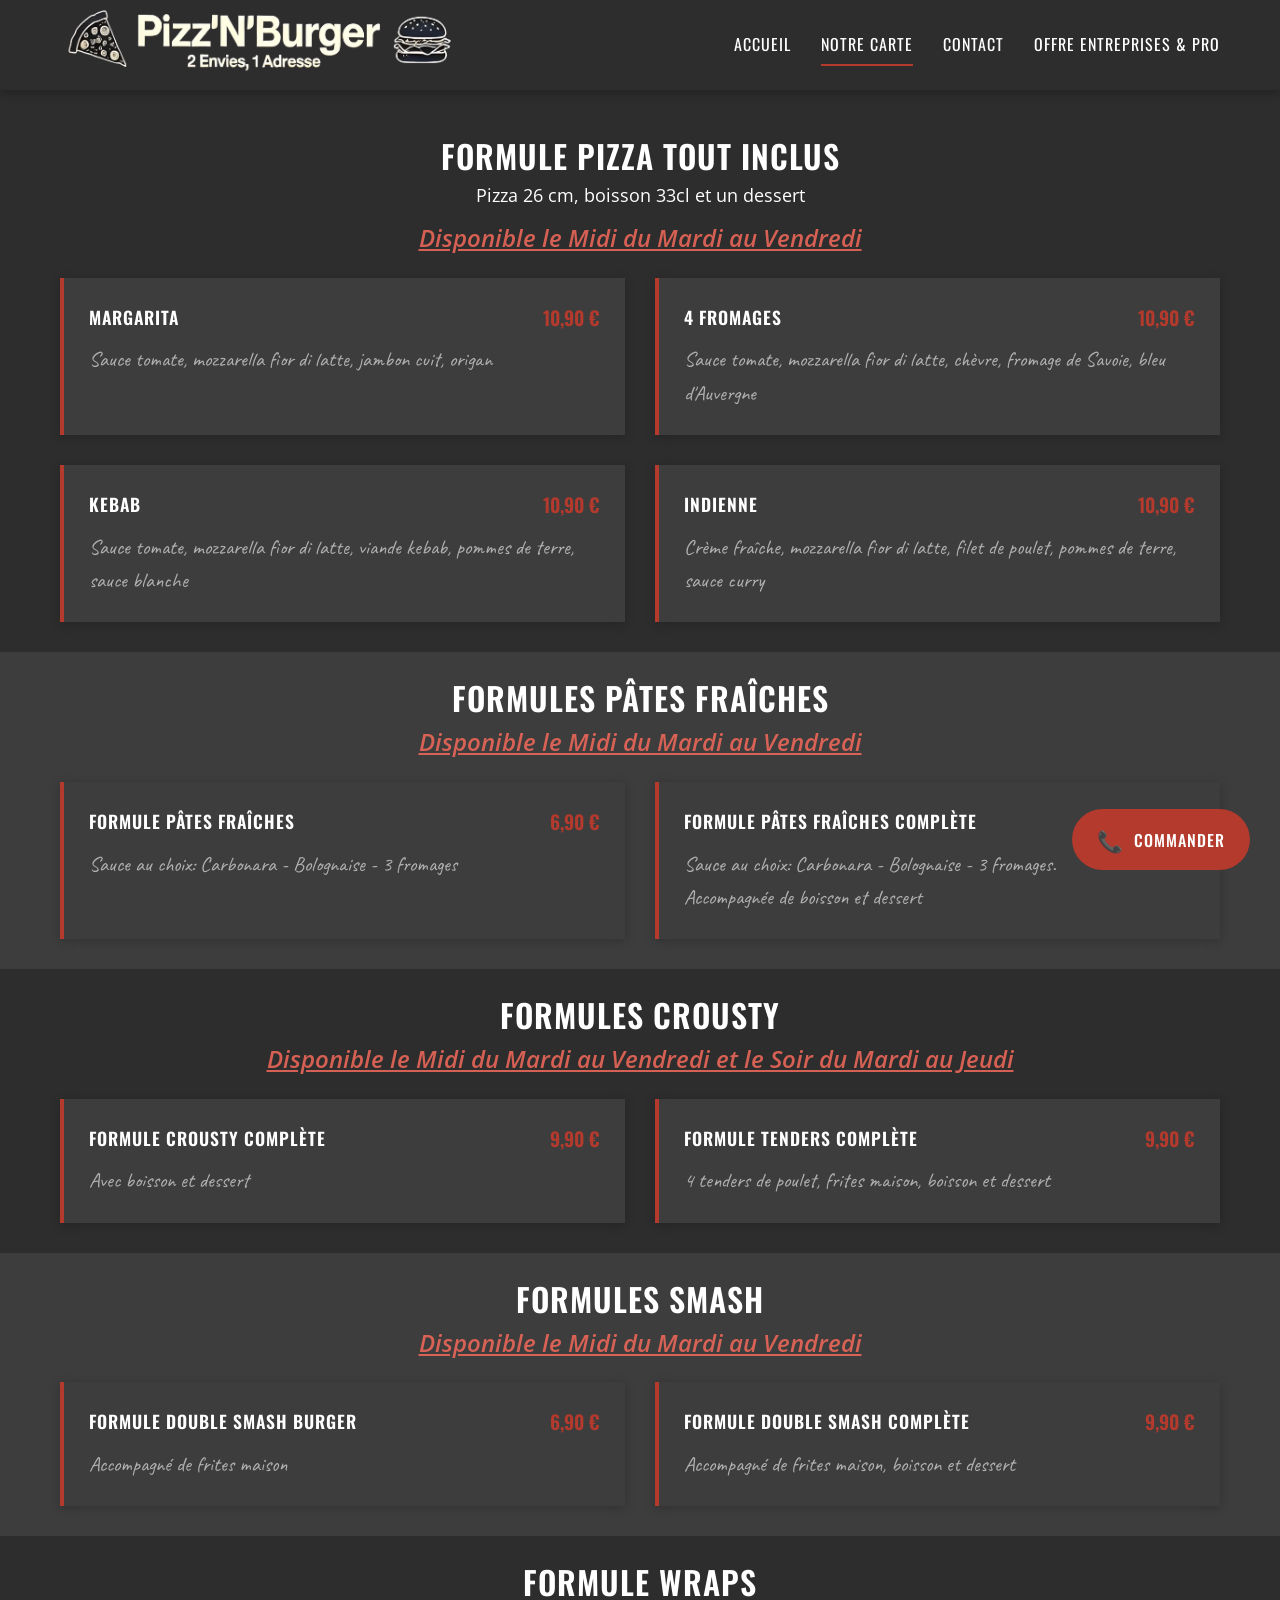
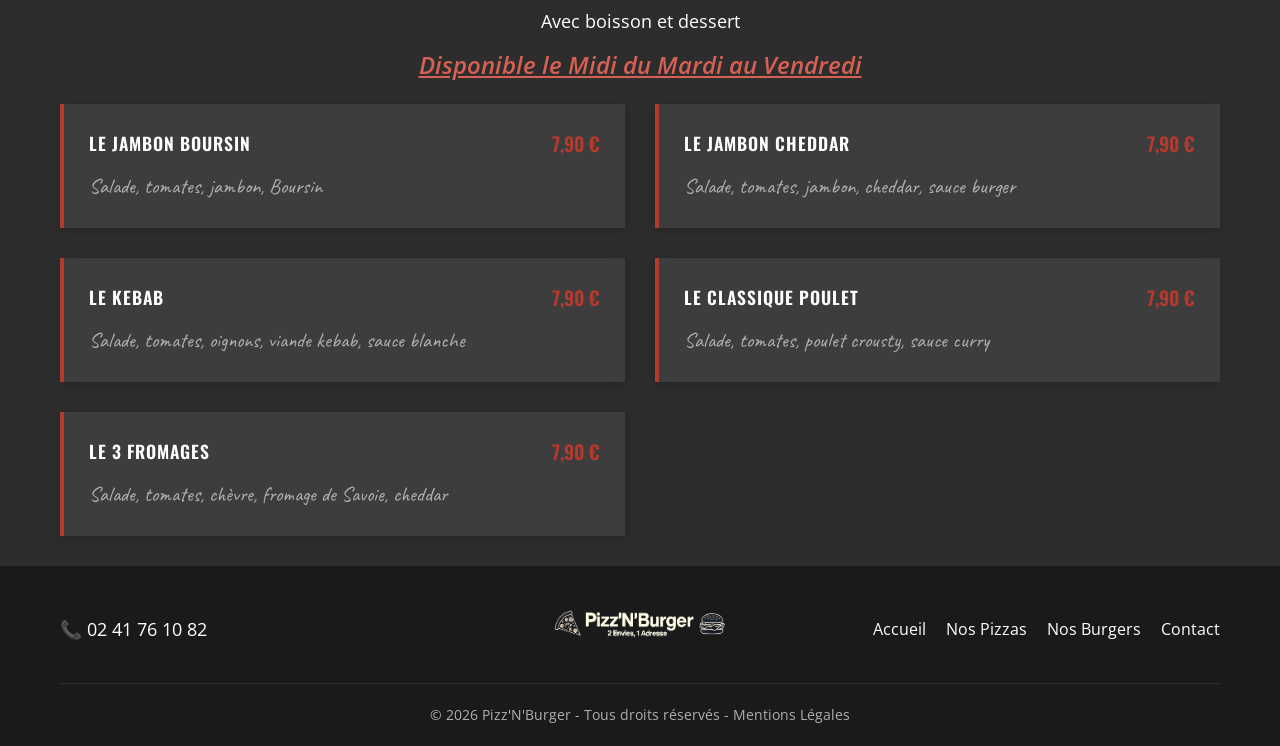
<file: formules/index.html>
<!DOCTYPE html>
<html lang="fr">
<head>
    <meta charset="UTF-8">
    <meta name="viewport" content="width=device-width, initial-scale=1.0">
    <meta name="description" content="Découvrez nos formules chez Pizz'N'Burger - Smash Burger, Crousty, frites maison, boisson et dessert.">
    <title>Nos Formules - Pizz'N'Burger</title>
    <link rel="stylesheet" href="../css/style.css?v=2.1">
    <link rel="icon" type="image/png" href="../favicon.png">
    <link rel="preconnect" href="https://fonts.googleapis.com">
    <link rel="preconnect" href="https://fonts.gstatic.com" crossorigin>
    <link href="https://fonts.googleapis.com/css2?family=Black+Ops+One&family=Caveat:wght@400;500;600&family=Oswald:wght@400;500;600;700&family=Open+Sans:wght@300;400;500;600&display=swap" rel="stylesheet">
</head>
<body>
    <header class="header">
        <div class="container">
            <a href="../" class="logo">
                <img src="../banner.png" alt="Pizz'N'Burger">
            </a>
            <button class="menu-toggle" aria-label="Menu">
                <span></span>
                <span></span>
                <span></span>
            </button>
            <nav class="nav nav-desktop">
                <ul class="nav-list">
                    <li><a href="../">Accueil</a></li>
                    <li class="has-dropdown">
                        <a href="#" class="active">Notre Carte</a>
                        <ul class="dropdown">
                            <li><a href="../pizzas/">Nos Pizzas</a></li>
                            <li><a href="../burgers/">Nos Burgers</a></li>
                            <li><a href="./" class="active">Nos Formules</a></li>
                            <li><a href="../desserts/">Menu Enfant / Nos Desserts</a></li>
                        </ul>
                    </li>
                    <li><a href="../contact/">Contact</a></li>
                    <li><a href="../entreprises/">Offre entreprises & pro</a></li>
                </ul>
            </nav>
        </div>
    </header>

    <nav class="nav nav-mobile">
        <ul class="nav-list">
            <li><a href="../">Accueil</a></li>
            <li><a href="../pizzas/">Nos Pizzas</a></li>
            <li><a href="../burgers/">Nos Burgers</a></li>
            <li><a href="./" class="active">Nos Formules</a></li>
            <li><a href="../desserts/">Menu Enfant / Nos Desserts</a></li>
            <li><a href="../contact/">Contact</a></li>
            <li><a href="../entreprises/">Offre entreprises & professionnels</a></li>
        </ul>
    </nav>

    <main>
        <div class="page-header">
        </div>

        <section class="menu-section" style="background-color: var(--anthracite);">
            <div class="container">
                <h2>Formule Pizza Tout Inclus</h2>
                <p class="subtitle">Pizza 26 cm, boisson 33cl et un dessert</p>
                <p class="formule-disponibilite">Disponible le Midi du Mardi au Vendredi</p>
                <div class="menu-grid">
                    <div class="menu-item">
                        <div class="menu-item-header">
                            <h3>Margarita</h3>
                            <span class="price">10,90 €</span>
                        </div>
                        <p>Sauce tomate, mozzarella fior di latte, jambon cuit, origan</p>
                    </div>
                    <div class="menu-item">
                        <div class="menu-item-header">
                            <h3>4 Fromages</h3>
                            <span class="price">10,90 €</span>
                        </div>
                        <p>Sauce tomate, mozzarella fior di latte, chèvre, fromage de Savoie, bleu d'Auvergne</p>
                    </div>
                    <div class="menu-item">
                        <div class="menu-item-header">
                            <h3>Kebab</h3>
                            <span class="price">10,90 €</span>
                        </div>
                        <p>Sauce tomate, mozzarella fior di latte, viande kebab, pommes de terre, sauce blanche</p>
                    </div>
                    <div class="menu-item">
                        <div class="menu-item-header">
                            <h3>Indienne</h3>
                            <span class="price">10,90 €</span>
                        </div>
                        <p>Crème fraîche, mozzarella fior di latte, filet de poulet, pommes de terre, sauce curry</p>
                    </div>
                </div>
            </div>
        </section>


        <section class="menu-section" style="background-color: var(--anthracite-light);">
            <div class="container">
                <h2>Formules Pâtes Fraîches</h2>
                <p class="formule-disponibilite">Disponible le Midi du Mardi au Vendredi</p>
                <div class="menu-grid">
                    <div class="menu-item">
                        <div class="menu-item-header">
                            <h3>Formule Pâtes Fraîches</h3>
                            <span class="price">6,90 €</span>
                        </div>
                        <p>Sauce au choix: Carbonara - Bolognaise - 3 fromages</p>
                    </div>
                    <div class="menu-item">
                        <div class="menu-item-header">
                            <h3>Formule Pâtes Fraîches Complète</h3>
                            <span class="price">9,90 €</span>
                        </div>
                        <p>Sauce au choix: Carbonara - Bolognaise - 3 fromages.<br/>Accompagnée de boisson et dessert</p>
                    </div>
                </div>
            </div>
        </section>
        
        <section class="menu-section" style="background-color: var(--anthracite);">
            <div class="container">
                <h2>Formules Crousty</h2>
                <p class="formule-disponibilite">Disponible le Midi du Mardi au Vendredi et le Soir du Mardi au Jeudi</p>
                <div class="menu-grid">
                    <div class="menu-item">
                        <div class="menu-item-header">
                            <h3>Formule Crousty Complète</h3>
                            <span class="price">9,90 €</span>
                        </div>
                        <p>Avec boisson et dessert</p>
                    </div>
                    <div class="menu-item">
                        <div class="menu-item-header">
                            <h3>Formule Tenders Complète</h3>
                            <span class="price">9,90 €</span>
                        </div>
                        <p>4 tenders de poulet, frites maison, boisson et dessert</p>
                    </div>
                </div>
            </div>
        </section>

        <section class="menu-section" style="background-color: var(--anthracite-light);">
            <div class="container">
                <h2>Formules Smash</h2>
                <p class="formule-disponibilite">Disponible le Midi du Mardi au Vendredi</p>
                <div class="menu-grid">
                    <div class="menu-item">
                        <div class="menu-item-header">
                            <h3>Formule Double Smash Burger</h3>
                            <span class="price">6,90 €</span>
                        </div>
                        <p>Accompagné de frites maison</p>
                    </div>
                    <div class="menu-item">
                        <div class="menu-item-header">
                            <h3>Formule Double Smash Complète</h3>
                            <span class="price">9,90 €</span>
                        </div>
                        <p>Accompagné de frites maison, boisson et dessert</p>
                    </div>
                </div>
            </div>
        </section>


        <section class="menu-section" style="background-color: var(--anthracite);">
            <div class="container">
                <h2>Formule Wraps</h2>
                <p class="subtitle">Avec boisson et dessert</p>
                <p class="formule-disponibilite">Disponible le Midi du Mardi au Vendredi</p>
                <div class="menu-grid">
                    <div class="menu-item">
                        <div class="menu-item-header">
                            <h3>Le Jambon Boursin</h3>
                            <span class="price">7,90 €</span>
                        </div>
                        <p>Salade, tomates, jambon, Boursin</p>
                    </div>
                    <div class="menu-item">
                        <div class="menu-item-header">
                            <h3>Le Jambon Cheddar</h3>
                            <span class="price">7,90 €</span>
                        </div>
                        <p>Salade, tomates, jambon, cheddar, sauce burger</p>
                    </div>
                    <div class="menu-item">
                        <div class="menu-item-header">
                            <h3>Le Kebab</h3>
                            <span class="price">7,90 €</span>
                        </div>
                        <p>Salade, tomates, oignons, viande kebab, sauce blanche</p>
                    </div>
                    <div class="menu-item">
                        <div class="menu-item-header">
                            <h3>Le Classique Poulet</h3>
                            <span class="price">7,90 €</span>
                        </div>
                        <p>Salade, tomates, poulet crousty, sauce curry</p>
                    </div>
                    <div class="menu-item">
                        <div class="menu-item-header">
                            <h3>Le 3 Fromages</h3>
                            <span class="price">7,90 €</span>
                        </div>
                        <p>Salade, tomates, chèvre, fromage de Savoie, cheddar</p>
                    </div>
                </div>
            </div>
        </section>
        
    </main>

    <footer class="footer">
        <div class="container">
            <div class="footer-content">
                <div class="footer-info">
                    <p><a href="tel:0241761082">📞 02 41 76 10 82</a></p>
                </div>
                <div class="footer-logo">
                    <img src="../banner.png" alt="Pizz'N'Burger">
                </div>
                <div class="footer-links">
                    <a href="../">Accueil</a>
                    <a href="../pizzas/">Nos Pizzas</a>
                    <a href="../burgers/">Nos Burgers</a>
                    <a href="../contact/">Contact</a>
                </div>
            </div>
            <p class="copyright">&copy; 2026 Pizz'N'Burger - Tous droits réservés - <a href="../mentions-legales/">Mentions Légales</a></p>
        </div>
    </footer>

    <!-- Bouton flottant -->
    <button class="floating-btn" id="floatingOrderBtn">
        <span class="floating-btn-icon">📞</span>
        <span class="floating-btn-text">Commander</span>
    </button>

    <!-- Modale Commande -->
    <div class="modal-overlay" id="orderModal">
        <div class="modal">
            <button class="modal-close" id="modalClose">&times;</button>
            <div class="modal-content">
                <div class="modal-icon">📞</div>
                <h2>Passer commande</h2>
                <p>Appelez-nous pour commander</p>
                <a href="tel:0241761082" class="modal-phone">02 41 76 10 82</a>
                <p class="modal-hours">Du mardi au dimanche</p>
            </div>
        </div>
    </div>

    <script src="../js/main.js"></script>
</body>
</html>
</file>
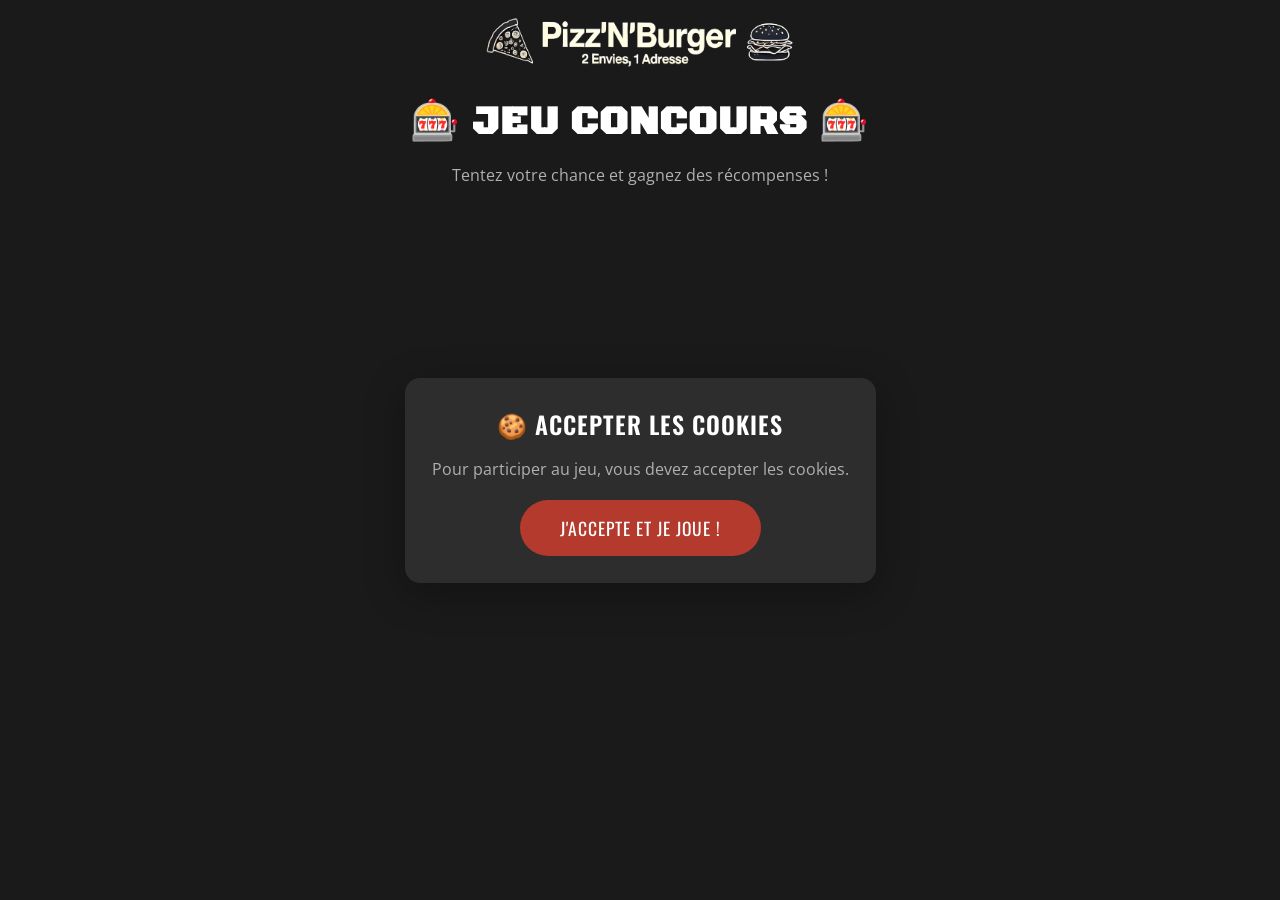
<file: jeu/index.html>
<!DOCTYPE html>
<html lang="fr">
<head>
    <meta charset="UTF-8">
    <meta name="viewport" content="width=device-width, initial-scale=1.0">
    <meta name="robots" content="noindex, nofollow">
    <meta name="description" content="Jeu concours Pizz'N'Burger - Faites tourner la roue !">
    <title>Jeu Concours - Pizz'N'Burger</title>
    <link rel="stylesheet" href="../css/style.css?v=2.1">
    <link rel="icon" type="image/png" href="../favicon.png">
    <link rel="preconnect" href="https://fonts.googleapis.com">
    <link rel="preconnect" href="https://fonts.gstatic.com" crossorigin>
    <link href="https://fonts.googleapis.com/css2?family=Black+Ops+One&family=Caveat:wght@400;500;600&family=Oswald:wght@400;500;600;700&family=Open+Sans:wght@300;400;500;600&display=swap" rel="stylesheet">
    <style>
        .game-container {
            min-height: 100vh;
            min-height: 100dvh;
            max-height: 100vh;
            max-height: 100dvh;
            display: flex;
            flex-direction: column;
            align-items: center;
            padding: 10px;
            background: var(--anthracite-dark);
            overflow: hidden;
            box-sizing: border-box;
        }

        .game-logo {
            flex-shrink: 0;
        }

        .game-logo img {
            height: clamp(40px, 8vh, 80px);
        }

        .game-content {
            flex: 1;
            display: flex;
            flex-direction: column;
            align-items: center;
            justify-content: center;
            width: 100%;
            padding-bottom: 15vh;
        }

        .game-title {
            font-family: 'Black Ops One', cursive;
            font-size: clamp(1.2rem, 4vw, 2.5rem);
            color: var(--white);
            text-align: center;
            margin-bottom: clamp(5px, 1vh, 10px);
            flex-shrink: 0;
        }

        .game-subtitle {
            color: var(--text-light);
            text-align: center;
            margin-bottom: clamp(10px, 2vh, 30px);
            font-size: clamp(0.85rem, 2.5vw, 1rem);
            flex-shrink: 0;
        }

        /* Cookie consent */
        .cookie-consent {
            background: var(--anthracite);
            border-radius: 15px;
            padding: clamp(15px, 3vh, 30px);
            max-width: 500px;
            text-align: center;
            box-shadow: 0 10px 40px rgba(0,0,0,0.3);
        }

        .cookie-consent h2 {
            color: var(--white);
            margin-bottom: clamp(8px, 1.5vh, 15px);
            font-size: clamp(1.1rem, 3vw, 1.5rem);
        }

        .cookie-consent p {
            color: var(--text-light);
            margin-bottom: clamp(12px, 2vh, 20px);
            line-height: 1.6;
            font-size: clamp(0.85rem, 2.5vw, 1rem);
        }

        .cookie-btn {
            background: var(--accent);
            color: var(--white);
            border: none;
            padding: clamp(10px, 2vh, 15px) clamp(25px, 5vw, 40px);
            font-size: clamp(0.9rem, 2.5vw, 1.1rem);
            font-family: 'Oswald', sans-serif;
            text-transform: uppercase;
            letter-spacing: 1px;
            border-radius: 50px;
            cursor: pointer;
            transition: all 0.3s ease;
        }

        .cookie-btn:hover {
            background: #c0392b;
            transform: translateY(-2px);
        }

        /* Wheel container */
        .wheel-container {
            display: none;
            flex-direction: column;
            align-items: center;
            justify-content: center;
        }

        .wheel-container.visible {
            display: flex;
        }

        .wheel-wrapper {
            position: relative;
            width: clamp(200px, 50vh, 320px);
            height: clamp(200px, 50vh, 320px);
            margin-bottom: clamp(10px, 2vh, 30px);
        }

        @media (min-width: 768px) {
            .wheel-wrapper {
                width: clamp(280px, 50vh, 400px);
                height: clamp(280px, 50vh, 400px);
            }
        }

        .wheel {
            width: 100%;
            height: 100%;
            border-radius: 50%;
            position: relative;
            overflow: hidden;
            box-shadow: 0 0 20px rgba(231, 76, 60, 0.5), 0 0 60px rgba(0,0,0,0.3);
            transition: transform 10s cubic-bezier(0.17, 0.67, 0.12, 0.99);
            border: 6px solid var(--white);
        }

        .wheel.spinning {
            will-change: transform;
            -webkit-backface-visibility: hidden;
            backface-visibility: hidden;
        }

        .wheel-segment {
            position: absolute;
            width: 50%;
            height: 50%;
            top: 0;
            right: 0;
            transform-origin: bottom left;
            border-left: 1px solid rgba(255, 255, 255, 0.3);
            border-bottom: 1px solid rgba(255, 255, 255, 0.3);
            box-sizing: border-box;
        }

        .wheel-labels {
            position: absolute;
            width: 100%;
            height: 100%;
            top: 0;
            left: 0;
            pointer-events: none;
        }

        .wheel-label {
            position: absolute;
            width: 100%;
            height: 100%;
            top: 0;
            left: 0;
        }

        .wheel-label span {
            position: absolute;
            top: 12%;
            left: 50%;
            transform: translateX(-50%);
            font-size: 0.45rem;
            font-weight: 600;
            color: var(--white);
            text-align: center;
            width: 65px;
            line-height: 1.15;
            text-shadow: 1px 1px 3px rgba(0,0,0,0.8);
        }

        @media (min-width: 768px) {
            .wheel-label span {
                font-size: 0.55rem;
                top: 10%;
                width: 80px;
            }
        }

        .wheel-pointer {
            position: absolute;
            top: -15px;
            left: 50%;
            transform: translateX(-50%);
            width: 0;
            height: 0;
            border-left: 20px solid transparent;
            border-right: 20px solid transparent;
            border-top: 40px solid var(--accent);
            z-index: 10;
            filter: drop-shadow(0 3px 5px rgba(0,0,0,0.3));
        }

        .wheel-center {
            position: absolute;
            top: 50%;
            left: 50%;
            transform: translate(-50%, -50%);
            width: 90px;
            height: 90px;
            background: var(--white);
            border-radius: 50%;
            z-index: 5;
            display: flex;
            align-items: center;
            justify-content: center;
            overflow: hidden;
            border: 4px solid var(--white);
        }

        .wheel-center img {
            width: 100%;
            height: 100%;
            object-fit: cover;
            border-radius: 50%;
        }

        .spin-btn {
            background: linear-gradient(135deg, var(--accent), #c0392b);
            color: var(--white);
            border: none;
            padding: clamp(12px, 2vh, 20px) clamp(30px, 5vw, 50px);
            font-size: clamp(1rem, 3vw, 1.3rem);
            font-family: 'Black Ops One', cursive;
            text-transform: uppercase;
            letter-spacing: 2px;
            border-radius: 50px;
            cursor: pointer;
            transition: all 0.3s ease;
            box-shadow: 0 5px 20px rgba(231, 76, 60, 0.4);
            flex-shrink: 0;
        }

        .spin-btn:hover:not(:disabled) {
            transform: translateY(-3px);
            box-shadow: 0 8px 30px rgba(231, 76, 60, 0.6);
        }

        .spin-btn:disabled {
            background: #666;
            cursor: not-allowed;
            box-shadow: none;
        }

        /* Result display (inside wheel container) */
        .result-content {
            display: none;
            flex-direction: column;
            align-items: center;
            text-align: center;
            animation: resultAppear 0.6s ease-out;
            background: var(--anthracite);
            border-radius: 15px;
            padding: 30px;
            max-width: 500px;
            box-shadow: 0 10px 40px rgba(0,0,0,0.3);
        }

        .result-content.visible {
            display: flex;
        }

        @keyframes resultAppear {
            0% {
                opacity: 0;
                transform: scale(0.5);
            }
            50% {
                transform: scale(1.05);
            }
            100% {
                opacity: 1;
                transform: scale(1);
            }
        }

        .result-icon {
            font-size: 5rem;
            margin-bottom: 20px;
            animation: bounce 0.5s ease infinite alternate, sparkle 1s ease infinite;
        }

        @keyframes bounce {
            from { transform: translateY(0); }
            to { transform: translateY(-10px); }
        }

        @keyframes sparkle {
            0%, 100% { filter: brightness(1); }
            50% { filter: brightness(1.3); }
        }

        .result-title {
            font-family: 'Black Ops One', cursive;
            font-size: 2rem;
            color: var(--accent);
            margin-bottom: 20px;
            text-shadow: 0 0 20px rgba(231, 76, 60, 0.5);
        }

        .result-prize {
            font-family: 'Oswald', sans-serif;
            font-size: 1.6rem;
            color: var(--white);
            margin-bottom: 25px;
            padding: 20px 35px;
            background: linear-gradient(135deg, rgba(231, 76, 60, 0.3) 0%, rgba(231, 76, 60, 0.1) 100%);
            border: 2px solid var(--accent);
            border-radius: 15px;
            box-shadow: 0 0 30px rgba(231, 76, 60, 0.2);
        }

        .result-date {
            color: var(--text-light);
            font-size: 0.9rem;
            margin-bottom: 20px;
        }

        .result-note {
            color: var(--text-light);
            font-size: 0.85rem;
            line-height: 1.6;
            max-width: 350px;
        }

        /* Already played */
        .already-played {
            display: none;
            flex-direction: column;
            align-items: center;
            text-align: center;
            background: var(--anthracite);
            border-radius: 20px;
            padding: 40px;
            max-width: 500px;
            box-shadow: 0 10px 40px rgba(0,0,0,0.3);
        }

        .already-played h2 {
            color: var(--white);
            margin-bottom: 15px;
        }

        .already-played .result-prize {
            margin-top: 10px;
        }

        /* Hidden class */
        .hidden {
            display: none !important;
        }

        .visible {
            display: flex !important;
        }
    </style>
</head>
<body>
    <div class="game-container">
        <div class="game-logo">
            <img src="../banner.png" alt="Pizz'N'Burger">
        </div>
        <h1 class="game-title">🎰 Jeu Concours 🎰</h1>
        <p class="game-subtitle">Tentez votre chance et gagnez des récompenses !</p>
        
        <div class="game-content">
            <!-- Cookie Consent -->
            <div class="cookie-consent" id="cookieConsent">
                <h2>🍪 Accepter les cookies</h2>
                <p>Pour participer au jeu, vous devez accepter les cookies.</p>
                <button class="cookie-btn" id="acceptCookies">J'accepte&nbsp;et&nbsp;je&nbsp;joue&nbsp;!</button>
            </div>

            <!-- Wheel Game -->
            <div class="wheel-container" id="wheelContainer">
                <div class="wheel-wrapper">
                    <div class="wheel-pointer"></div>
                    <div class="wheel" id="wheel"></div>
                    <div class="wheel-center"><img src="game.png" alt="Pizz'N'Burger"></div>
                </div>
                <button class="spin-btn" id="spinBtn">Tourner&nbsp;la&nbsp;roue&nbsp;!</button>

                <!-- Result Display (inside wheel container) -->
                <div class="result-content" id="resultContent">
                    <div class="result-icon">🎉</div>
                    <h2 class="result-title">Félicitations&nbsp;!</h2>
                    <div class="result-prize" id="resultPrize"></div>
                    <p class="result-date" id="resultDate"></p>
                </div>
            </div>

            <!-- Already Played -->
            <div class="already-played" id="alreadyPlayed">
                <div class="result-icon">🎫</div>
                <h2>Vous avez déjà joué !</h2>
                <p class="result-date">Votre gain du <span id="playedDate"></span> :</p>
                <div class="result-prize" id="playedPrize"></div>
            </div>
        </div>
    </div>

    <script>
        // Prizes configuration with probabilities
        // Total must equal 1
        const prizes = [
            { name: "-50% sur une pizza", probability: 1/15, color: "#e74c3c", icon: "🍕" },
            { name: "-50% sur un burger", probability: 1/15, color: "#3498db", icon: "🍔" },
            { name: "Pizza Nutella Banane offerte", probability: 1/15, color: "#9b59b6", icon: "🍫" },
            { name: "1 Muffin offert", probability: 1/5, color: "#f39c12", icon: "🧁" },
            { name: "Boisson 33cl offerte", probability: 1/4, color: "#1abc9c", icon: "🥤" },
            { name: "1 Moelleux offert", probability: 1/8, color: "#e67e22", icon: "🍫" },
            { name: "1 Tarte aux pommes offerte", probability: 1/8, color: "#2ecc71", icon: "🥧" },
            { name: "Grande boisson offerte", probability: 1/10, color: "#34495e", icon: "🍹" }
        ];

        // Calculate segments for visual wheel (not probability-based)
        const segmentAngle = 360 / prizes.length;

        // DOM Elements
        const cookieConsent = document.getElementById('cookieConsent');
        const wheelContainer = document.getElementById('wheelContainer');
        const resultContainer = document.getElementById('resultContainer');
        const alreadyPlayed = document.getElementById('alreadyPlayed');
        const wheel = document.getElementById('wheel');
        const spinBtn = document.getElementById('spinBtn');
        const acceptCookiesBtn = document.getElementById('acceptCookies');

        // Cookie functions
        function setCookie(name, value, days) {
            const date = new Date();
            date.setTime(date.getTime() + (days * 24 * 60 * 60 * 1000));
            document.cookie = `${name}=${encodeURIComponent(value)};expires=${date.toUTCString()};path=/;SameSite=Lax`;
        }

        function getCookie(name) {
            const cookies = document.cookie.split(';');
            for (let cookie of cookies) {
                const [cookieName, cookieValue] = cookie.trim().split('=');
                if (cookieName === name) {
                    return decodeURIComponent(cookieValue);
                }
            }
            return null;
        }

        // Check if already played
        function checkExistingGame() {
            const gameData = getCookie('pizznburger_game');
            if (gameData) {
                const data = JSON.parse(gameData);
                document.getElementById('playedDate').textContent = data.date;
                document.getElementById('playedPrize').textContent = data.prize;
                cookieConsent.classList.add('hidden');
                alreadyPlayed.classList.add('visible');
                return true;
            }
            return false;
        }

        // Create wheel segments
        function createWheel() {
            // Create colored segments (without text)
            prizes.forEach((prize, index) => {
                const segment = document.createElement('div');
                segment.className = 'wheel-segment';
                segment.style.background = prize.color;
                segment.style.transform = `rotate(${index * segmentAngle}deg) skewY(${-(90 - segmentAngle)}deg)`;
                wheel.appendChild(segment);
            });

            // Create labels container
            const labelsContainer = document.createElement('div');
            labelsContainer.className = 'wheel-labels';
            
            // Create labels (positioned correctly)
            prizes.forEach((prize, index) => {
                const label = document.createElement('div');
                label.className = 'wheel-label';
                // Rotate to center of segment
                label.style.transform = `rotate(${index * segmentAngle + segmentAngle / 2}deg)`;
                
                const span = document.createElement('span');
                span.textContent = prize.name;
                label.appendChild(span);
                
                labelsContainer.appendChild(label);
            });
            
            wheel.appendChild(labelsContainer);
        }

        // Get prize based on probability
        function getPrize() {
            const random = Math.random();
            let cumulative = 0;
            
            for (let prize of prizes) {
                cumulative += prize.probability;
                if (random <= cumulative) {
                    return prize;
                }
            }
            return prizes[prizes.length - 1];
        }

        // Spin the wheel
        function spinWheel() {
            spinBtn.disabled = true;
            spinBtn.textContent = 'La roue tourne...';

            const prize = getPrize();
            const prizeIndex = prizes.indexOf(prize);
            
            // Enable GPU acceleration for spinning
            wheel.classList.add('spinning');
            
            // Calculate rotation so the winning segment aligns with the pointer at top
            // The pointer is at top (0°), and labels are centered in their segments
            // Each label is at: (index * segmentAngle) + (segmentAngle / 2)
            // We need to rotate so that the winning label is at 0° (top)
            // Add random offset within segment for more natural feel
            const baseRotation = 360 * 8; // 8 full rotations
            const randomOffset = (Math.random() - 0.5) * (segmentAngle * 0.95); // Random position within segment
            const labelAngle = (prizeIndex * segmentAngle) + (segmentAngle / 2) + randomOffset;
            // Rotate counter-clockwise to bring the label to top
            const finalRotation = baseRotation - labelAngle;
            
            wheel.style.transform = `rotate(${finalRotation}deg)`;

            // After animation (10s + 0.5s buffer)
            setTimeout(() => {
                // Disable GPU acceleration after spinning
                wheel.classList.remove('spinning');
                
                const now = new Date();
                const dateStr = now.toLocaleDateString('fr-FR', {
                    day: '2-digit',
                    month: '2-digit',
                    year: 'numeric',
                    hour: '2-digit',
                    minute: '2-digit'
                });

                // Save to cookie (90 days = 3 months)
                const gameData = JSON.stringify({
                    prize: prize.name,
                    date: dateStr
                });
                setCookie('pizznburger_game', gameData, 90);

                // Show result - hide wheel elements, show result in same place
                document.getElementById('resultPrize').textContent = prize.name;
                document.getElementById('resultDate').textContent = `Joué le ${dateStr}`;
                
                document.querySelector('.wheel-wrapper').style.display = 'none';
                spinBtn.style.display = 'none';
                document.getElementById('resultContent').classList.add('visible');
            }, 10500);
        }

        // Event listeners
        acceptCookiesBtn.addEventListener('click', () => {
            setCookie('pizznburger_cookies_accepted', 'true', 90);
            cookieConsent.classList.add('hidden');
            wheelContainer.classList.add('visible');
        });

        spinBtn.addEventListener('click', spinWheel);

        // Initialize
        createWheel();
        
        // Check if already played or cookies accepted
        if (!checkExistingGame()) {
            const cookiesAccepted = getCookie('pizznburger_cookies_accepted');
            if (cookiesAccepted) {
                cookieConsent.classList.add('hidden');
                wheelContainer.classList.add('visible');
            }
        }
    </script>
</body>
</html>
</file>
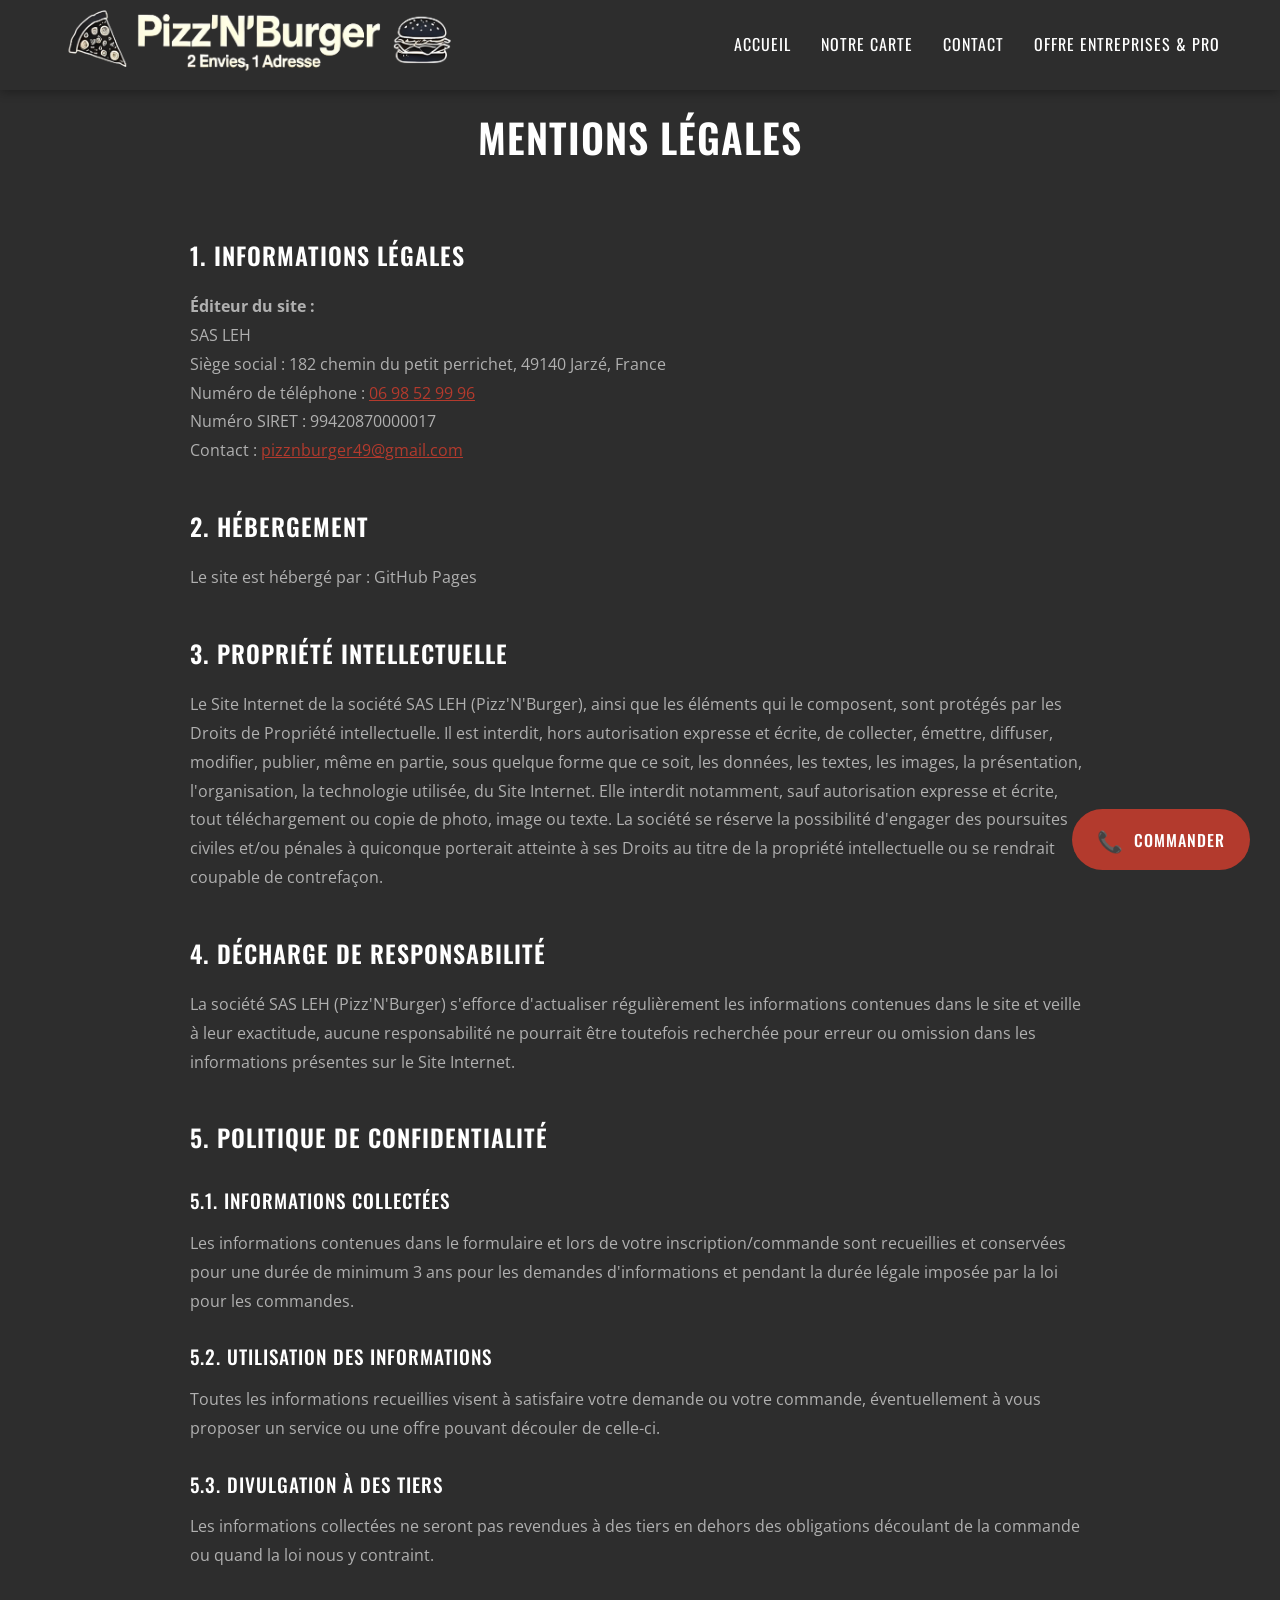
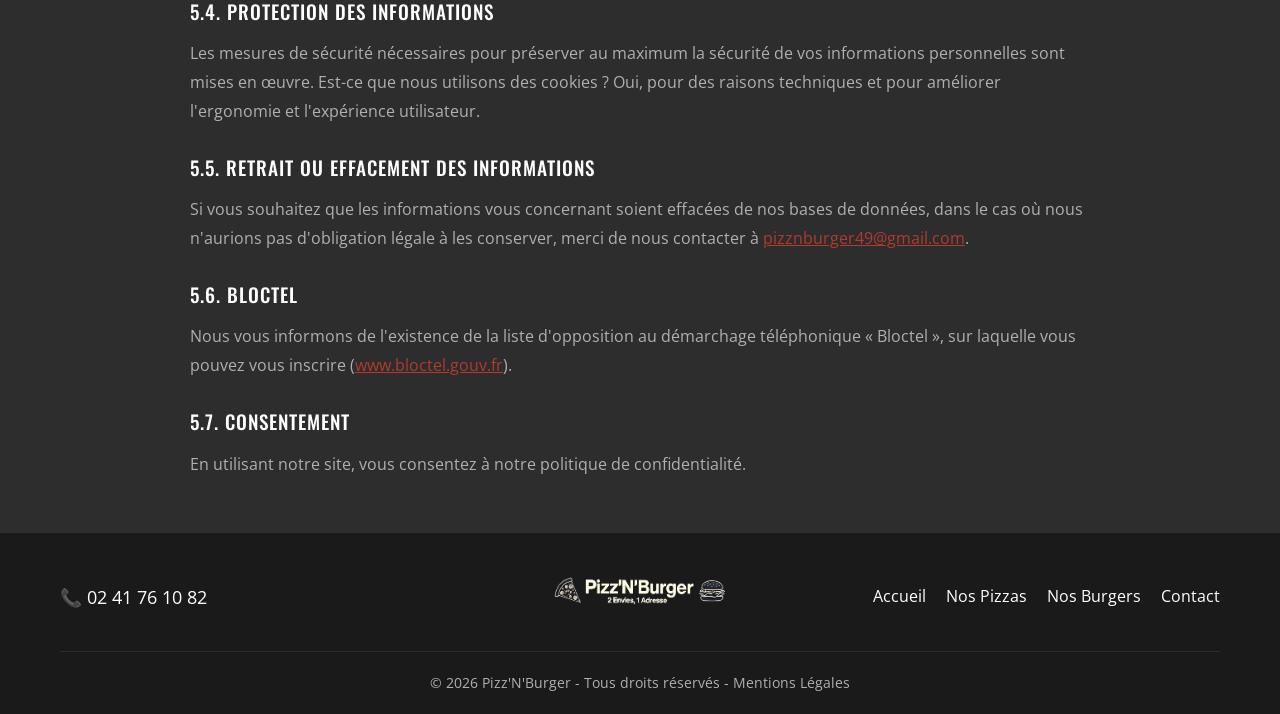
<file: mentions-legales/index.html>
<!DOCTYPE html>
<html lang="fr">
<head>
    <meta charset="UTF-8">
    <meta name="viewport" content="width=device-width, initial-scale=1.0">
    <meta name="description" content="Mentions légales du site Pizz'N'Burger">
    <title>Mentions Légales - Pizz'N'Burger</title>
    <link rel="stylesheet" href="../css/style.css?v=2.1">
    <link rel="icon" type="image/png" href="../favicon.png">
    <link rel="preconnect" href="https://fonts.googleapis.com">
    <link rel="preconnect" href="https://fonts.gstatic.com" crossorigin>
    <link href="https://fonts.googleapis.com/css2?family=Black+Ops+One&family=Caveat:wght@400;500;600&family=Oswald:wght@400;500;600;700&family=Open+Sans:wght@300;400;500;600&display=swap" rel="stylesheet">
</head>
<body>
    <header class="header">
        <div class="container">
            <a href="../" class="logo">
                <img src="../banner.png" alt="Pizz'N'Burger">
            </a>
            <button class="menu-toggle" aria-label="Menu">
                <span></span>
                <span></span>
                <span></span>
            </button>
            <nav class="nav nav-desktop">
                <ul class="nav-list">
                    <li><a href="../">Accueil</a></li>
                    <li class="has-dropdown">
                        <a href="#">Notre Carte</a>
                        <ul class="dropdown">
                            <li><a href="../pizzas/">Nos Pizzas</a></li>
                            <li><a href="../burgers/">Nos Burgers</a></li>
                            <li><a href="../formules/">Nos Formules</a></li>
                            <li><a href="../desserts/">Menu Enfant / Nos Desserts</a></li>
                        </ul>
                    </li>
                    <li><a href="../contact/">Contact</a></li>
                    <li><a href="../entreprises/">Offre entreprises & pro</a></li>
                </ul>
            </nav>
        </div>
    </header>

    <nav class="nav nav-mobile">
        <ul class="nav-list">
            <li><a href="../">Accueil</a></li>
            <li><a href="../pizzas/">Nos Pizzas</a></li>
            <li><a href="../burgers/">Nos Burgers</a></li>
            <li><a href="../formules/">Nos Formules</a></li>
            <li><a href="../desserts/">Menu Enfant / Nos Desserts</a></li>
            <li><a href="../contact/">Contact</a></li>
            <li><a href="../entreprises/">Offre entreprises & professionnels</a></li>
        </ul>
    </nav>

    <main>
        <div class="page-header">
            <div class="container">
                <h1>Mentions Légales</h1>
            </div>
        </div>

        <section class="legal-section">
            <div class="container">
                <div class="legal-content">
                    <h2>1. Informations légales</h2>
                    <p><strong>Éditeur du site :</strong><br>
                    SAS LEH<br>
                    Siège social : 182 chemin du petit perrichet, 49140 Jarzé, France<br>
                    Numéro de téléphone : <a href="tel:0698529996">06 98 52 99 96</a><br>
                    Numéro SIRET : 99420870000017<br>
                    Contact : <a href="mailto:pizznburger49@gmail.com">pizznburger49@gmail.com</a></p>

                    <h2>2. Hébergement</h2>
                    <p>Le site est hébergé par : GitHub Pages</p>

                    <h2>3. Propriété intellectuelle</h2>
                    <p>Le Site Internet de la société SAS LEH (Pizz'N'Burger), ainsi que les éléments qui le composent, sont protégés par les Droits de Propriété intellectuelle. Il est interdit, hors autorisation expresse et écrite, de collecter, émettre, diffuser, modifier, publier, même en partie, sous quelque forme que ce soit, les données, les textes, les images, la présentation, l'organisation, la technologie utilisée, du Site Internet. Elle interdit notamment, sauf autorisation expresse et écrite, tout téléchargement ou copie de photo, image ou texte. La société se réserve la possibilité d'engager des poursuites civiles et/ou pénales à quiconque porterait atteinte à ses Droits au titre de la propriété intellectuelle ou se rendrait coupable de contrefaçon.</p>

                    <h2>4. Décharge de responsabilité</h2>
                    <p>La société SAS LEH (Pizz'N'Burger) s'efforce d'actualiser régulièrement les informations contenues dans le site et veille à leur exactitude, aucune responsabilité ne pourrait être toutefois recherchée pour erreur ou omission dans les informations présentes sur le Site Internet.</p>

                    <h2>5. Politique de confidentialité</h2>
                    
                    <h3>5.1. Informations collectées</h3>
                    <p>Les informations contenues dans le formulaire et lors de votre inscription/commande sont recueillies et conservées pour une durée de minimum 3 ans pour les demandes d'informations et pendant la durée légale imposée par la loi pour les commandes.</p>

                    <h3>5.2. Utilisation des informations</h3>
                    <p>Toutes les informations recueillies visent à satisfaire votre demande ou votre commande, éventuellement à vous proposer un service ou une offre pouvant découler de celle-ci.</p>

                    <h3>5.3. Divulgation à des tiers</h3>
                    <p>Les informations collectées ne seront pas revendues à des tiers en dehors des obligations découlant de la commande ou quand la loi nous y contraint.</p>

                    <h3>5.4. Protection des informations</h3>
                    <p>Les mesures de sécurité nécessaires pour préserver au maximum la sécurité de vos informations personnelles sont mises en œuvre. Est-ce que nous utilisons des cookies ? Oui, pour des raisons techniques et pour améliorer l'ergonomie et l'expérience utilisateur.</p>

                    <h3>5.5. Retrait ou effacement des informations</h3>
                    <p>Si vous souhaitez que les informations vous concernant soient effacées de nos bases de données, dans le cas où nous n'aurions pas d'obligation légale à les conserver, merci de nous contacter à <a href="mailto:pizznburger49@gmail.com">pizznburger49@gmail.com</a>.</p>

                    <h3>5.6. Bloctel</h3>
                    <p>Nous vous informons de l'existence de la liste d'opposition au démarchage téléphonique « Bloctel », sur laquelle vous pouvez vous inscrire (<a href="https://www.bloctel.gouv.fr" target="_blank" rel="noopener noreferrer">www.bloctel.gouv.fr</a>).</p>

                    <h3>5.7. Consentement</h3>
                    <p>En utilisant notre site, vous consentez à notre politique de confidentialité.</p>
                </div>
            </div>
        </section>
    </main>

    <footer class="footer">
        <div class="container">
            <div class="footer-content">
                <div class="footer-info">
                    <p><a href="tel:0241761082">📞 02 41 76 10 82</a></p>
                </div>
                <div class="footer-logo">
                    <img src="../banner.png" alt="Pizz'N'Burger">
                </div>
                <div class="footer-links">
                    <a href="../">Accueil</a>
                    <a href="../pizzas/">Nos Pizzas</a>
                    <a href="../burgers/">Nos Burgers</a>
                    <a href="../contact/">Contact</a>
                </div>
            </div>
            <p class="copyright">&copy; 2026 Pizz'N'Burger - Tous droits réservés - <a href="./">Mentions Légales</a></p>
        </div>
    </footer>

    <!-- Bouton flottant -->
    <button class="floating-btn" id="floatingOrderBtn">
        <span class="floating-btn-icon">📞</span>
        <span class="floating-btn-text">Commander</span>
    </button>

    <!-- Modale Commande -->
    <div class="modal-overlay" id="orderModal">
        <div class="modal">
            <button class="modal-close" id="modalClose">&times;</button>
            <div class="modal-content">
                <div class="modal-icon">📞</div>
                <h2>Passer commande</h2>
                <p>Appelez-nous pour commander</p>
                <a href="tel:0241761082" class="modal-phone">02 41 76 10 82</a>
                <p class="modal-hours">Du mardi au dimanche</p>
            </div>
        </div>
    </div>

    <script src="../js/main.js"></script>
</body>
</html>
</file>
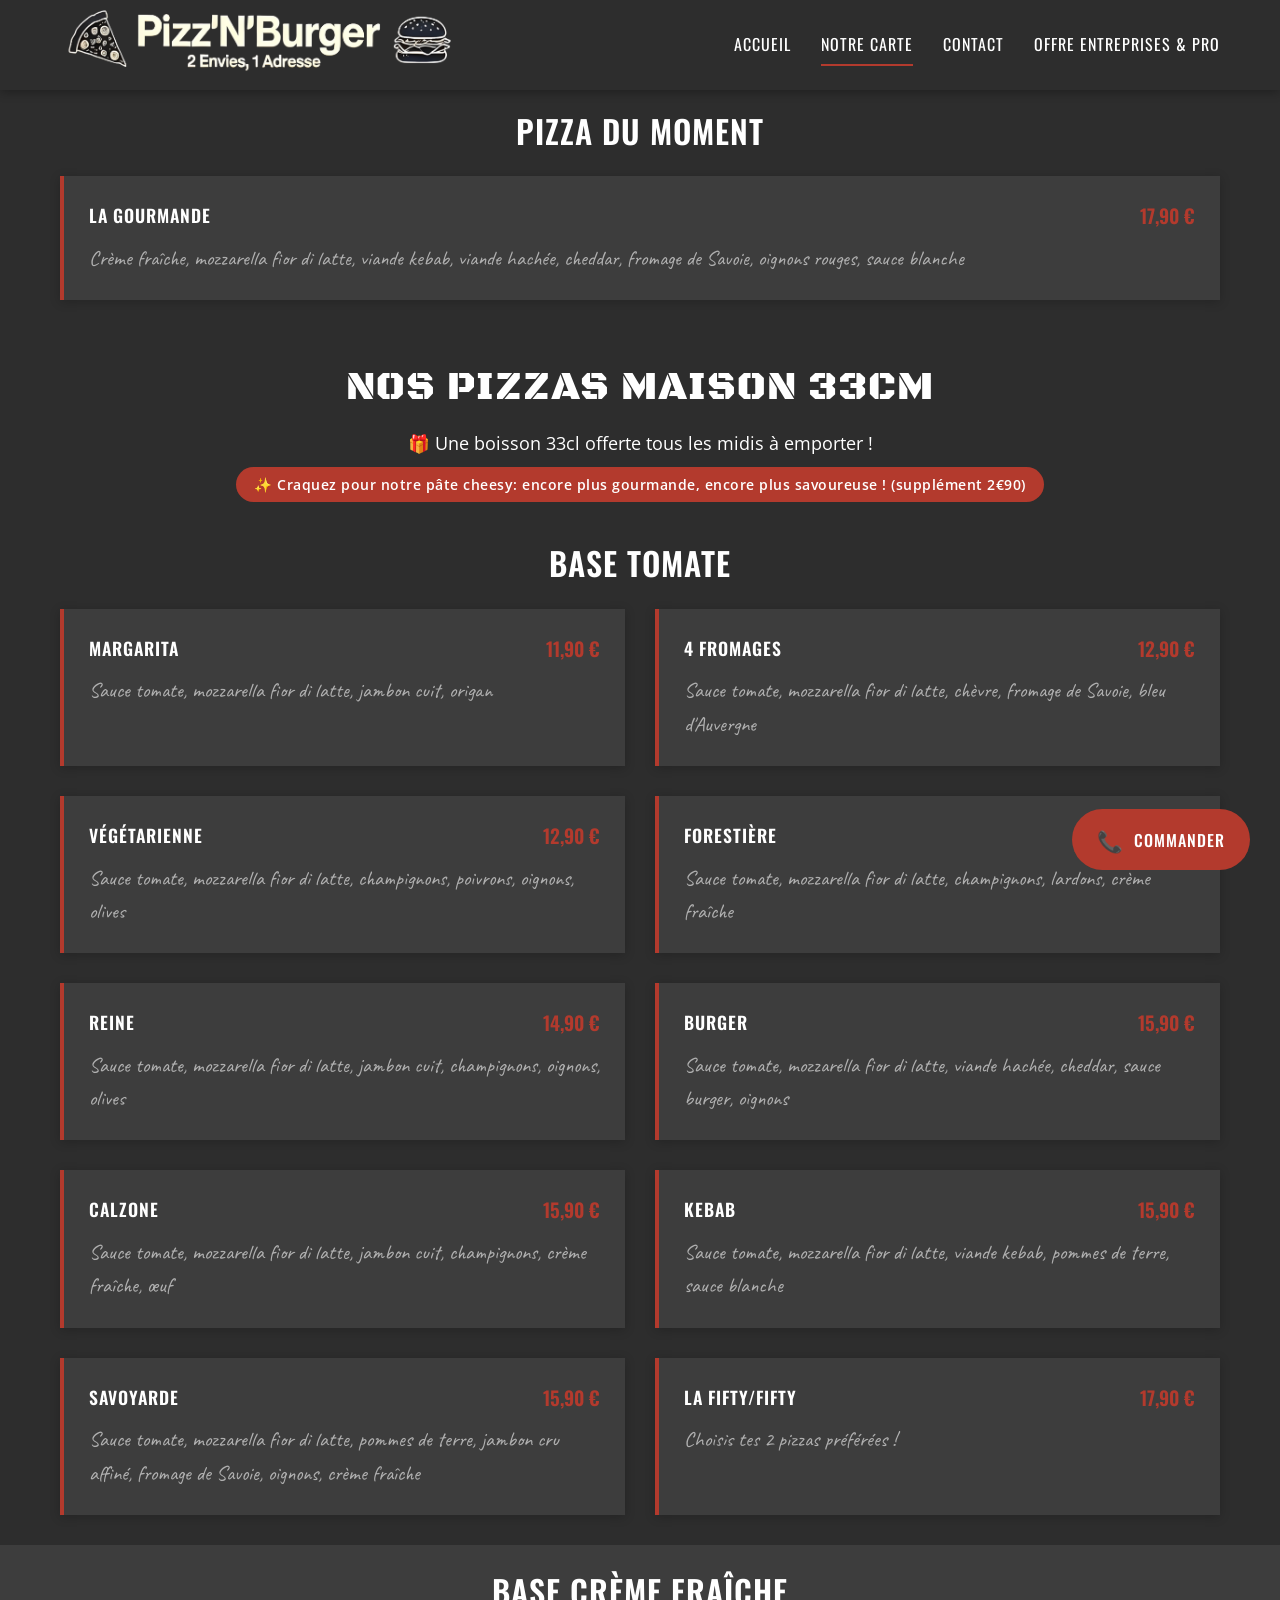
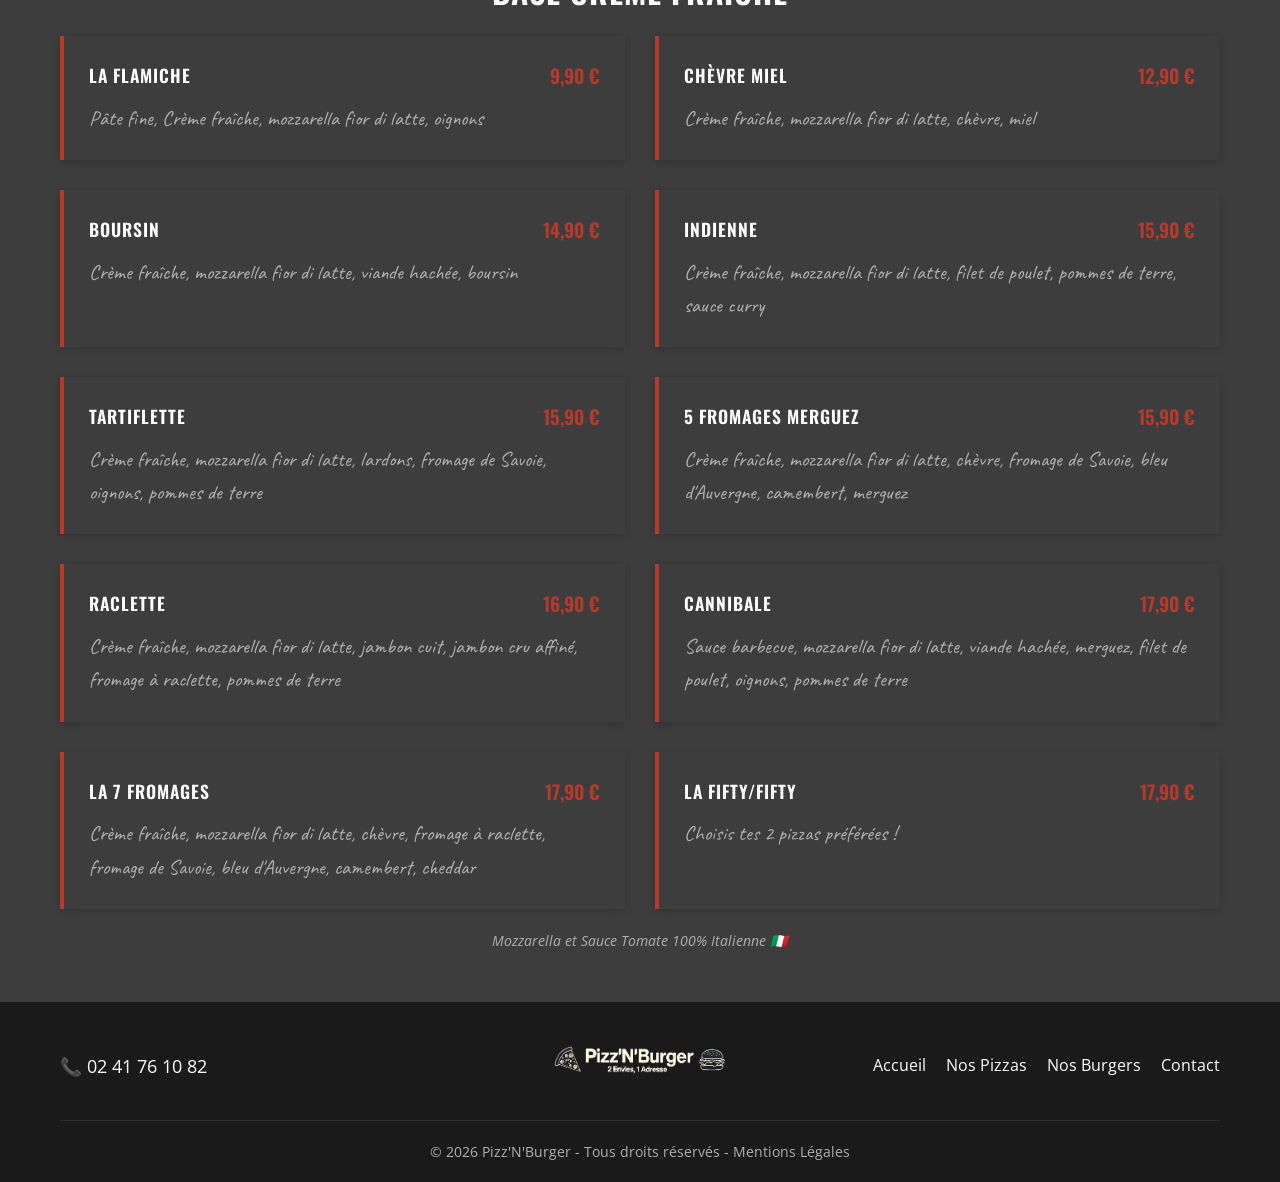
<file: pizzas/index.html>
<!DOCTYPE html>
<html lang="fr">
<head>
    <meta charset="UTF-8">
    <meta name="viewport" content="width=device-width, initial-scale=1.0">
    <meta name="description" content="Découvrez toutes nos pizzas artisanales chez Pizz'N'Burger - Pâte fraîche, ingrédients de qualité.">
    <title>Nos Pizzas - Pizz'N'Burger</title>
    <link rel="stylesheet" href="../css/style.css?v=2.1">
    <link rel="icon" type="image/png" href="../favicon.png">
    <link rel="preconnect" href="https://fonts.googleapis.com">
    <link rel="preconnect" href="https://fonts.gstatic.com" crossorigin>
    <link href="https://fonts.googleapis.com/css2?family=Black+Ops+One&family=Caveat:wght@400;500;600&family=Oswald:wght@400;500;600;700&family=Open+Sans:wght@300;400;500;600&display=swap" rel="stylesheet">
</head>
<body>
    <header class="header">
        <div class="container">
            <a href="../" class="logo">
                <img src="../banner.png" alt="Pizz'N'Burger">
            </a>
            <button class="menu-toggle" aria-label="Menu">
                <span></span>
                <span></span>
                <span></span>
            </button>
            <nav class="nav nav-desktop">
                <ul class="nav-list">
                    <li><a href="../">Accueil</a></li>
                    <li class="has-dropdown">
                        <a href="#" class="active">Notre Carte</a>
                        <ul class="dropdown">
                            <li><a href="./" class="active">Nos Pizzas</a></li>
                            <li><a href="../burgers/">Nos Burgers</a></li>
                            <li><a href="../formules/">Nos Formules</a></li>
                            <li><a href="../desserts/">Menu Enfant / Nos Desserts</a></li>
                        </ul>
                    </li>
                    <li><a href="../contact/">Contact</a></li>
                    <li><a href="../entreprises/">Offre entreprises & pro</a></li>
                </ul>
            </nav>
        </div>
    </header>

    <nav class="nav nav-mobile">
        <ul class="nav-list">
            <li><a href="../">Accueil</a></li>
            <li><a href="./" class="active">Nos Pizzas</a></li>
            <li><a href="../burgers/">Nos Burgers</a></li>
            <li><a href="../formules/">Nos Formules</a></li>
            <li><a href="../desserts/">Menu Enfant / Nos Desserts</a></li>
            <li><a href="../contact/">Contact</a></li>
            <li><a href="../entreprises/">Offre entreprises & professionnels</a></li>
        </ul>
    </nav>

    <main>
        <section class="menu-section first-section">
            <div class="container">
                <h2 id="padding-bottom-20px">Pizza du Moment</h2>
                <div class="menu-grid" style="grid-template-columns: 1fr;">
                    <div class="menu-item">
                        <div class="menu-item-header">
                            <h3>La Gourmande</h3>
                            <span class="price">17,90 €</span>
                        </div>
                        <p>Crème fraîche, mozzarella fior di latte, viande kebab, viande hachée, cheddar, fromage de Savoie, oignons rouges, sauce blanche</p>
                    </div>
                </div>
            </div>
        </section>

        <div class="page-header">
            <div class="container">
                <h1 class="title-special">Nos Pizzas Maison 33cm</h1>
                <p class="subtitle">🎁 Une boisson 33cl offerte tous les midis à emporter !</p>
                <p class="subtitle" style="margin-top: 10px; background: var(--accent); color: var(--white); display: inline-block; padding: 6px 18px; border-radius: 50px; font-size: clamp(0.65rem, 3.2vw, 0.9rem); font-weight: 600; letter-spacing: 0.5px; white-space: normal;">✨ Craquez pour notre pâte cheesy: encore plus gourmande, encore plus savoureuse&nbsp;! (supplément 2€90)</p><br/>
            </div>
        </div>

        <section class="menu-section">
            <div class="container">
                <h2 id="padding-bottom-20px">Base Tomate</h2>
                <div class="menu-grid">
                    <div class="menu-item">
                        <div class="menu-item-header">
                            <h3>Margarita</h3>
                            <span class="price">11,90 €</span>
                        </div>
                        <p>Sauce tomate, mozzarella fior di latte, jambon cuit, origan</p>
                    </div>
                    <div class="menu-item">
                        <div class="menu-item-header">
                            <h3>4 Fromages</h3>
                            <span class="price">12,90 €</span>
                        </div>
                        <p>Sauce tomate, mozzarella fior di latte, chèvre, fromage de Savoie, bleu d'Auvergne</p>
                    </div>
                    <div class="menu-item">
                        <div class="menu-item-header">
                            <h3>Végétarienne</h3>
                            <span class="price">12,90 €</span>
                        </div>
                        <p>Sauce tomate, mozzarella fior di latte, champignons, poivrons, oignons, olives</p>
                    </div>
                    <div class="menu-item">
                        <div class="menu-item-header">
                            <h3>Forestière</h3>
                            <span class="price">14,90 €</span>
                        </div>
                        <p>Sauce tomate, mozzarella fior di latte, champignons, lardons, crème fraîche</p>
                    </div>
                    <div class="menu-item">
                        <div class="menu-item-header">
                            <h3>Reine</h3>
                            <span class="price">14,90 €</span>
                        </div>
                        <p>Sauce tomate, mozzarella fior di latte, jambon cuit, champignons, oignons, olives</p>
                    </div>
                    <div class="menu-item">
                        <div class="menu-item-header">
                            <h3>Burger</h3>
                            <span class="price">15,90 €</span>
                        </div>
                        <p>Sauce tomate, mozzarella fior di latte, viande hachée, cheddar, sauce burger, oignons</p>
                    </div>
                    <div class="menu-item">
                        <div class="menu-item-header">
                            <h3>Calzone</h3>
                            <span class="price">15,90 €</span>
                        </div>
                        <p>Sauce tomate, mozzarella fior di latte, jambon cuit, champignons, crème fraîche, œuf</p>
                    </div>
                    <div class="menu-item">
                        <div class="menu-item-header">
                            <h3>Kebab</h3>
                            <span class="price">15,90 €</span>
                        </div>
                        <p>Sauce tomate, mozzarella fior di latte, viande kebab, pommes de terre, sauce blanche</p>
                    </div>
                    <div class="menu-item">
                        <div class="menu-item-header">
                            <h3>Savoyarde</h3>
                            <span class="price">15,90 €</span>
                        </div>
                        <p>Sauce tomate, mozzarella fior di latte, pommes de terre, jambon cru affiné, fromage de Savoie, oignons, crème fraîche</p>
                    </div>
                    <div class="menu-item">
                        <div class="menu-item-header">
                            <h3>La Fifty/Fifty</h3>
                            <span class="price">17,90 €</span>
                        </div>
                        <p>Choisis tes 2 pizzas préférées !</p>
                    </div>
                </div>
            </div>
        </section>

        <section class="menu-section">
            <div class="container">
                <h2 id="padding-bottom-20px">Base Crème Fraîche</h2>
                <div class="menu-grid">
                    <div class="menu-item">
                        <div class="menu-item-header">
                            <h3>La Flamiche</h3>
                            <span class="price">9,90 €</span>
                        </div>
                        <p>Pâte fine, Crème fraîche, mozzarella fior di latte, oignons</p>
                    </div>
                    <div class="menu-item">
                        <div class="menu-item-header">
                            <h3>Chèvre Miel</h3>
                            <span class="price">12,90 €</span>
                        </div>
                        <p>Crème fraîche, mozzarella fior di latte, chèvre, miel</p>
                    </div>
                    <div class="menu-item">
                        <div class="menu-item-header">
                            <h3>Boursin</h3>
                            <span class="price">14,90 €</span>
                        </div>
                        <p>Crème fraîche, mozzarella fior di latte, viande hachée, boursin</p>
                    </div>
                    <div class="menu-item">
                        <div class="menu-item-header">
                            <h3>Indienne</h3>
                            <span class="price">15,90 €</span>
                        </div>
                        <p>Crème fraîche, mozzarella fior di latte, filet de poulet, pommes de terre, sauce curry</p>
                    </div>
                    <div class="menu-item">
                        <div class="menu-item-header">
                            <h3>Tartiflette</h3>
                            <span class="price">15,90 €</span>
                        </div>
                        <p>Crème fraîche, mozzarella fior di latte, lardons, fromage de Savoie, oignons, pommes de terre</p>
                    </div>
                    <div class="menu-item">
                        <div class="menu-item-header">
                            <h3>5 Fromages Merguez</h3>
                            <span class="price">15,90 €</span>
                        </div>
                        <p>Crème fraîche, mozzarella fior di latte, chèvre, fromage de Savoie, bleu d'Auvergne, camembert, merguez</p>
                    </div>
                    <div class="menu-item">
                        <div class="menu-item-header">
                            <h3>Raclette</h3>
                            <span class="price">16,90 €</span>
                        </div>
                        <p>Crème fraîche, mozzarella fior di latte, jambon cuit, jambon cru affiné, fromage à raclette, pommes de terre</p>
                    </div>
                    <div class="menu-item">
                        <div class="menu-item-header">
                            <h3>Cannibale</h3>
                            <span class="price">17,90 €</span>
                        </div>
                        <p>Sauce barbecue, mozzarella fior di latte, viande hachée, merguez, filet de poulet, oignons, pommes de terre</p>
                    </div>
                    <div class="menu-item">
                        <div class="menu-item-header">
                            <h3>La 7 fromages</h3>
                            <span class="price">17,90 €</span>
                        </div>
                        <p>Crème fraîche, mozzarella fior di latte, chèvre, fromage à raclette, fromage de Savoie, bleu d'Auvergne, camembert, cheddar</p>
                    </div>
                    <div class="menu-item">
                        <div class="menu-item-header">
                            <h3>La Fifty/Fifty</h3>
                            <span class="price">17,90 €</span>
                        </div>
                        <p>Choisis tes 2 pizzas préférées !</p>
                    </div>
                </div>
                <p class="menu-note">
                    Mozzarella et Sauce Tomate 100% Italienne 🇮🇹
                </p>
            </div>
        </section>
    </main>

    <footer class="footer">
        <div class="container">
            <div class="footer-content">
                <div class="footer-info">
                    <p><a href="tel:0241761082">📞 02 41 76 10 82</a></p>
                </div>
                <div class="footer-logo">
                    <img src="../banner.png" alt="Pizz'N'Burger">
                </div>
                <div class="footer-links">
                    <a href="../">Accueil</a>
                    <a href="./">Nos Pizzas</a>
                    <a href="../burgers/">Nos Burgers</a>
                    <a href="../contact/">Contact</a>
                </div>
            </div>
            <p class="copyright">&copy; 2026 Pizz'N'Burger - Tous droits réservés - <a href="../mentions-legales/">Mentions Légales</a></p>
        </div>
    </footer>

    <!-- Bouton flottant -->
    <button class="floating-btn" id="floatingOrderBtn">
        <span class="floating-btn-icon">📞</span>
        <span class="floating-btn-text">Commander</span>
    </button>

    <!-- Modale Commande -->
    <div class="modal-overlay" id="orderModal">
        <div class="modal">
            <button class="modal-close" id="modalClose">&times;</button>
            <div class="modal-content">
                <div class="modal-icon">📞</div>
                <h2>Passer commande</h2>
                <p>Appelez-nous pour commander</p>
                <a href="tel:0241761082" class="modal-phone">02 41 76 10 82</a>
                <p class="modal-hours">Du mardi au dimanche</p>
            </div>
        </div>
    </div>

    <script src="../js/main.js"></script>
</body>
</html>
</file>
<file: css/style.css>
/* ========================================
   VARIABLES & RESET
======================================== */
:root {
    --anthracite: #2d2d2d;
    --anthracite-light: #3d3d3d;
    --anthracite-dark: #1a1a1a;
    --grey-medium: #4a4a4a;
    --grey-soft: #5a5a5a;
    --grey-light: #6a6a6a;
    --grey-pale: #e0e0e0;
    --white: #ffffff;
    --off-white: #f5f5f5;
    --accent: #b33a2d;
    --text-light: #b0b0b0;
    --text-dark: #e8e8e8;
    --transition: 0.3s ease;
}

* {
    margin: 0;
    padding: 0;
    box-sizing: border-box;
}

html {
    scroll-behavior: smooth;
    height: 100%;
}

body {
    font-family: 'Open Sans', sans-serif;
    background-color: var(--anthracite);
    color: var(--text-dark);
    line-height: 1.6;
    min-height: 100%;
    display: flex;
    flex-direction: column;
}

main {
    flex: 1;
}

h1, h2, h3, h4, h5, h6 {
    font-family: 'Oswald', sans-serif;
    font-weight: 600;
    text-transform: uppercase;
    letter-spacing: 1px;
}

a {
    text-decoration: none;
    color: inherit;
    transition: var(--transition);
}

img {
    max-width: 100%;
    height: auto;
}

.container {
    max-width: 1200px;
    margin: 0 auto;
    padding: 0 20px;
}

/* ========================================
   HEADER & NAVIGATION
======================================== */
.header {
    background-color: var(--anthracite);
    padding: 0;
    position: fixed;
    top: 0;
    left: 0;
    right: 0;
    z-index: 1000;
    box-shadow: 0 2px 10px rgba(0, 0, 0, 0.3);
    height: 90px;
}

.header .container {
    display: flex;
    justify-content: space-between;
    align-items: center;
    position: relative;
    height: 100%;
}

.logo {
    display: flex;
    align-items: center;
    height: 100%;
}

.logo img {
    height: 100%;
    width: auto;
    max-width: calc(100vw - 500px);
    object-fit: contain;
    image-rendering: -webkit-optimize-contrast;
}

.nav.nav-desktop {
    display: flex;
    align-items: center;
}

.nav.nav-mobile {
    display: none;
}

.nav-list {
    display: flex;
    list-style: none;
    gap: 30px;
}

.nav-list a {
    color: var(--white);
    font-family: 'Oswald', sans-serif;
    font-size: 1rem;
    text-transform: uppercase;
    letter-spacing: 1px;
    padding: 10px 0;
    position: relative;
}

.nav-list a::after {
    content: '';
    position: absolute;
    bottom: 0;
    left: 0;
    width: 0;
    height: 2px;
    background-color: var(--accent);
    transition: var(--transition);
}

.nav-list a:hover::after,
.nav-list a.active::after {
    width: 100%;
}

/* Dropdown */
.has-dropdown {
    position: relative;
}

.dropdown {
    position: absolute;
    top: calc(100% + 15px);
    left: 50%;
    transform: translateX(-50%) translateY(-30px);
    background-color: var(--anthracite-light);
    min-width: auto;
    width: max-content;
    list-style: none;
    max-height: 0;
    overflow: hidden;
    opacity: 0;
    transition: max-height 0.3s ease, opacity 0.3s ease, transform 0.3s ease;
    box-shadow: 0 5px 15px rgba(0, 0, 0, 0.3);
    z-index: 900;
}

@media (max-width: 992px) {
    .dropdown {
        left: auto;
        right: 0;
        transform: translateX(0) translateY(-30px);
    }
    
    .has-dropdown:hover .dropdown {
        transform: translateX(0) translateY(0);
    }
}

.has-dropdown:hover .dropdown {
    max-height: 200px;
    opacity: 1;
    transform: translateX(-50%) translateY(0);
}

.dropdown li {
    border-bottom: 1px solid var(--anthracite);
}

.dropdown li:last-child {
    border-bottom: none;
}

.dropdown a {
    display: block;
    padding: 12px 20px;
    font-size: 0.9rem;
    white-space: nowrap;
}

.dropdown a:hover {
    background-color: var(--anthracite);
}

/* Mobile Menu Toggle */
.menu-toggle {
    display: none;
    flex-direction: column;
    gap: 5px;
    background: none;
    border: none;
    cursor: pointer;
    padding: 5px;
    position: absolute;
    right: 20px;
    top: 50%;
    transform: translateY(-50%);
}

.menu-toggle span {
    display: block;
    width: 25px;
    height: 3px;
    background-color: var(--white);
    transition: var(--transition);
}

/* ========================================
   HERO SECTION
======================================== */
.hero {
    background: linear-gradient(rgba(0, 0, 0, 0.5), rgba(0, 0, 0, 0.55)),
                url('https://images.unsplash.com/photo-1513104890138-7c749659a591?q=80&w=1920&auto=format&fit=crop');
    background-color: var(--anthracite);
    background-size: cover;
    background-position: center;
    background-attachment: fixed;
    margin-top: 90px;
    height: calc(100vh - 90px);
    display: flex;
    align-items: center;
    justify-content: center;
    text-align: center;
}

.hero-content {
    --hero-reserve: 660px;
    --hero-reserve-bonus: 0px;
    color: var(--white);
    padding: 20px;
    max-width: 900px;
    width: 100%;
    height: 100%;
    display: flex;
    flex-direction: column;
    align-items: center;
    justify-content: center;
    padding-bottom: 60px;
}

.hero h1 {
    font-size: 3rem;
    margin-bottom: 20px;
    text-shadow: 2px 2px 4px rgba(0, 0, 0, 0.5);
    flex-shrink: 0;
}

.hero p {
    font-size: 1.3rem;
    font-weight: 300;
    flex-shrink: 0;
}

.hero-promo {
    margin: 8px 0 10px;
    text-align: center;
    width: 100%;
    flex-shrink: 0;
}

.hero-promo-badge {
    display: inline-block;
    padding: 6px 14px;
    border-radius: 999px;
    background-color: rgba(198, 58, 42, 0.9);
    color: var(--white);
    font-size: clamp(0.5rem, 2.6vw, 0.92rem);
    font-weight: 600;
    letter-spacing: 0.4px;
    white-space: nowrap;
    line-height: 1.25;
    flex-shrink: 0;
}

@media (max-width: 600px) {
    .hero-promo-badge {
        padding: 6px 10px;
        letter-spacing: 0.2px;
    }
}

@media (max-height: 900px) {
    .hero-content > p {
        display: none;
    }

    .hero-content {
        --hero-reserve: 600px;
    }
}

@media (max-height: 800px) {
    .hero .btn {
        padding: 10px 25px;
        font-size: 0.85rem;
    }

    .hero .hero-buttons {
        gap: 10px;
    }

    .hero .hero-buttons-secondary {
        margin-top: 10px;
    }
}

@media (max-height: 720px) {
    .hero-content > h1 {
        display: none;
    }

    .hero-content {
        --hero-reserve: 500px;
    }
}

@media (max-height: 560px) {
    .hero-promo {
        display: none;
    }

    .hero-content {
        --hero-reserve: 440px;
    }
}

@media (max-height: 520px) {
    .hero .hero-images {
        display: none;
    }
}

/* Hero images (smash & crousty) */
.hero-images {
    display: flex;
    gap: 15px;
    justify-content: center;
    align-items: center;
    margin: 15px auto;
    flex: 0 0 auto;
    min-height: 0;
    width: 100%;
    max-width: 50%;
}

.hero-images img {
    width: auto;
    height: auto;
    max-width: calc(50% - 8px);
    max-height: min(42vh, calc(100vh - var(--hero-reserve) + var(--hero-reserve-bonus)));
    min-width: 0;
    border-radius: 10px;
    border: 2px solid var(--white);
}

@media (max-width: 900px) {
    .hero-images {
        max-width: 75%;
    }
}

@media (max-width: 600px) {
    .hero-images {
        gap: 10px;
        margin: 10px auto;
        max-width: 100%;
    }

    .hero-images img {
        max-width: calc(50% - 5px);
    }
}

.hero-buttons,
.hero-buttons-secondary {
    flex-shrink: 0;
}

.hero-horaires {
    flex-shrink: 0;
    margin: 6px 0 4px;
    max-width: 100%;
    padding: 8px 18px;
    border-radius: 10px;
    background-color: rgba(0, 0, 0, 0.42);
}

@media (max-width: 600px) {
    .hero-horaires {
        padding: 7px 12px;
    }
}

.hero-horaires-list {
    display: grid;
    grid-template-columns: auto auto;
    justify-content: center;
    column-gap: 12px;
    row-gap: 1px;
}

.hero-horaire-jours,
.hero-horaire-heures {
    text-transform: uppercase;
    font-size: clamp(0.6rem, 3vw, 0.9rem);
    line-height: 1.4;
    text-shadow: 0 1px 3px rgba(0, 0, 0, 0.8);
    white-space: nowrap;
}

.hero-horaire-jours {
    text-align: right;
    font-weight: 300;
    color: rgba(255, 255, 255, 0.85);
}

.hero-horaire-heures {
    text-align: left;
    font-weight: 600;
    color: var(--white);
}

/* Hero étendu avec texte complet */
.hero-extended {
    min-height: auto;
    padding: 120px 20px 80px;
}

.hero-text {
    max-width: 800px;
    margin: 0 auto 40px;
    text-align: center;
}

.hero-text p {
    font-size: 1.1rem;
    line-height: 1.8;
    margin-bottom: 20px;
    color: rgba(255, 255, 255, 0.9);
}

.hero-intro {
    font-size: 1.3rem !important;
    color: var(--white) !important;
    margin-bottom: 30px !important;
}

.hero-tagline {
    font-size: 1.2rem !important;
    font-style: italic;
    color: var(--accent) !important;
    margin-top: 30px !important;
    padding-top: 20px;
    border-top: 1px solid rgba(255, 255, 255, 0.2);
}

@media (max-width: 768px) {
    .hero-extended {
        padding: 100px 15px 60px;
    }

    .hero-text p {
        font-size: 1rem;
        text-align: left;
    }

    .hero-intro {
        text-align: center !important;
        font-size: 1.1rem !important;
    }

    .hero-tagline {
        text-align: center !important;
        font-size: 1.05rem !important;
    }
}

.hero-buttons {
    display: grid;
    grid-template-columns: 1fr 1fr;
    gap: 10px;
}

.hero-buttons .btn {
    display: flex;
    align-items: center;
    justify-content: center;
    width: 100%;
    text-align: center;
    box-sizing: border-box;
    white-space: nowrap;
}

@media (max-width: 600px) {
    .hero .hero-buttons {
        grid-template-columns: 1fr 1fr;
        gap: 8px;
        width: 100%;
        max-width: 420px;
    }

    .hero .hero-buttons .btn {
        white-space: normal;
        padding: 9px 6px;
        font-size: 0.72rem;
        letter-spacing: 1px;
        line-height: 1.2;
    }

    .hero .hero-buttons-secondary {
        display: none;
    }

    .hero-content {
        --hero-reserve-bonus: 95px;
    }
}

.hero-buttons-secondary {
    margin-top: 25px;
    text-align: center;
}

.btn {
    display: inline-block;
    background-color: var(--accent);
    color: var(--white);
    padding: 15px 40px;
    font-family: 'Oswald', sans-serif;
    font-size: 1rem;
    text-transform: uppercase;
    letter-spacing: 2px;
    border: 2px solid var(--accent);
    transition: var(--transition);
    cursor: pointer;
}

.btn:hover {
    background-color: transparent;
    color: var(--white);
}

.btn-outline {
    background-color: transparent;
    border-color: var(--white);
}

.btn-outline:hover {
    background-color: var(--white);
    color: var(--anthracite);
}

.btn-secondary {
    background-color: transparent;
    border-color: var(--white);
}

.btn-secondary:hover {
    background-color: var(--white);
    color: var(--anthracite);
}

/* ========================================
   FEATURES SECTION
======================================== */
.features {
    padding: 80px 0;
    background-color: var(--anthracite-light);
}

.features-grid {
    display: grid;
    grid-template-columns: repeat(3, 1fr);
    gap: 40px;
}

.feature {
    text-align: center;
    padding: 30px;
}

.feature-icon {
    font-size: 3rem;
    margin-bottom: 20px;
}

.feature h3 {
    font-size: 1.3rem;
    margin-bottom: 15px;
    color: var(--white);
}

.feature p {
    color: var(--text-light);
    font-size: 0.95rem;
}

.phone-cta {
    font-size: 1.2rem;
}

.phone-cta a {
    color: var(--accent);
    font-weight: 600;
}

.phone-cta a:hover {
    text-decoration: underline;
}

/* ========================================
   MENU/CARTE SECTION
======================================== */
.page-header {
    background-color: var(--anthracite);
    padding: 95px 0 15px;
    text-align: center;
    color: var(--white);
}

.first-section + .page-header {
    padding-top: 15px;
}

.menu-section.first-section {
    padding-top: 95px;
}

.page-header h1 {
    font-size: clamp(1.8rem, 5vw, 2.5rem);
    padding: 10px 0px;
}

.page-header h1.title-special {
    font-family: 'Black Ops One', cursive;
    font-weight: 300;
    text-underline-offset: 8px;
    text-decoration-thickness: 3px;
    font-size: clamp(1.2rem, 4vw, 2.5rem);
}

.page-header .subtitle {
    color: var(--white);
    font-size: clamp(0.75rem, 2.5vw, 1.1rem);
    font-weight: 400;
    white-space: nowrap;
}

.menu-section .subtitle {
    color: var(--white);
    font-size: clamp(0.75rem, 2.5vw, 1.1rem);
    font-weight: 400;
    white-space: nowrap;
    text-align: center;
    margin-bottom: 10px;
}

.menu-section {
    padding: 10px 0;
    padding-bottom: 30px;
}

.menu-section:nth-child(even) {
    background-color: var(--anthracite-light);
}

.menu-section h2 {
    text-align: center;
    font-size: clamp(1.4rem, 4vw, 2rem);
    color: var(--white);
    white-space: nowrap;
    padding-top: 10px;
}

.menu-section h2.title-special {
    font-family: 'Black Ops One', cursive;
    font-weight: 300;
    text-underline-offset: 6px;
    text-decoration-thickness: 2px;
}

.section-subtitle {
    text-align: center;
    font-size: clamp(0.8rem, 2.5vw, 1.1rem);
    color: var(--white);
    margin-bottom: 30px;
    white-space: nowrap;
}

.formule-disponibilite {
    text-align: center;
    font-size: clamp(1.0rem, 2.5vw, 1.5rem);
    color: rgba(233, 102, 88, 0.9);
    text-decoration: underline;
    font-weight: 600;
    margin-bottom: 20px;
    font-style: italic;
}

.menu-grid {
    display: grid;
    grid-template-columns: repeat(2, 1fr);
    gap: 30px;
}

.menu-item {
    background-color: var(--anthracite-light);
    padding: 25px;
    border-left: 4px solid var(--accent);
    box-shadow: 0 2px 10px rgba(0, 0, 0, 0.2);
}

.menu-item-header {
    display: flex;
    justify-content: space-between;
    align-items: flex-start;
    margin-bottom: 10px;
}

.menu-item h3 {
    font-size: 1.1rem;
    color: var(--white);
}

.menu-item .price {
    font-family: 'Oswald', sans-serif;
    font-size: 1.2rem;
    font-weight: 600;
    color: var(--accent);
    white-space: nowrap;
    margin-left: 15px;
}

.menu-item p {
    font-family: 'Caveat', cursive;
    color: var(--text-light);
    font-size: 1.3rem;
    font-style: normal;
}

.menu-note {
    text-align: center;
    padding: 20px;
    color: var(--text-light);
    font-size: 0.9rem;
    font-style: italic;
}

/* ========================================
   LEGAL SECTION
======================================== */
.legal-section {
    padding: 40px 0;
}

.legal-content {
    max-width: 900px;
    margin: 0 auto;
    line-height: 1.8;
}

.legal-content h2 {
    color: var(--white);
    font-size: 1.5rem;
    margin-top: 40px;
    margin-bottom: 15px;
    font-weight: 600;
}

.legal-content h2:first-child {
    margin-top: 0;
}

.legal-content h3 {
    color: var(--white);
    font-size: 1.2rem;
    margin-top: 25px;
    margin-bottom: 10px;
    font-weight: 500;
}

.legal-content p {
    color: var(--text-light);
    margin-bottom: 15px;
}

.legal-content a {
    color: var(--accent);
    text-decoration: underline;
}

.legal-content a:hover {
    color: #ff6b5a;
}

/* ========================================
   CONTACT SECTION
======================================== */
.contact-section {
    padding: 20px 0;
}

.contact-grid {
    display: grid;
    grid-template-columns: repeat(2, 1fr);
    gap: 10px 60px;
}

.contact-info h2 {
    font-size: 1.8rem;
    margin-bottom: 30px;
    color: var(--white);
    text-align: center;
}

.contact-row {
    display: flex;
    justify-content: space-between;
    gap: 30px;
    margin-bottom: 25px;
}

.contact-row .contact-item {
    margin-bottom: 0;
    flex: 1;
}

.contact-item {
    margin-bottom: 25px;
}

.contact-item h4 {
    font-size: 1rem;
    color: var(--accent);
    margin-bottom: 8px;
}

.contact-item p, .contact-item a {
    font-size: 1rem;
    color: var(--text-dark);
}

.contact-item a:hover {
    color: var(--accent);
}

.horaires-table {
    width: 100%;
    border-collapse: collapse;
    margin-top: 10px;
}

.horaires-table td {
    padding: 8px 0;
    border-bottom: 1px solid var(--anthracite-light);
    color: var(--text-dark);
}

.horaires-table td:first-child {
    font-weight: 500;
}

.horaires-table td:last-child {
    text-align: right;
    color: var(--text-light);
}

.contact-map-wrapper {
    display: flex;
    flex-direction: column;
    align-items: center;
}

.contact-map {
    background-color: var(--anthracite-light);
    height: 100%;
    width: 100%;
    border-radius: 12px;
    overflow: hidden;
}

.contact-map iframe {
    width: 100%;
    height: 100%;
    min-height: 400px;
    border: none;
}

/* ========================================
   ENTREPRISES SECTION
======================================== */
.entreprises-section {
    padding: 5px 0;
}

.entreprises-content {
    max-width: 800px;
    margin: 0 auto;
}

.entreprises-intro {
    margin-bottom: 40px;
}

.entreprises-intro .lead {
    font-size: 1.3rem;
    color: var(--white);
    margin-bottom: 20px;
    font-weight: 500;
}

.entreprises-intro p {
    font-size: 1.1rem;
    color: var(--text-dark);
    margin-bottom: 15px;
    line-height: 1.7;
}

.entreprises-engagements {
    margin-bottom: 40px;
}

.entreprises-engagements h2 {
    font-size: 1.5rem;
    color: var(--white);
    margin-bottom: 20px;
}

.engagements-list {
    list-style: none;
    padding: 0;
}

.engagements-list li {
    padding: 12px 0 12px 30px;
    position: relative;
    color: var(--text-dark);
    font-size: 1.05rem;
    border-bottom: 1px solid var(--anthracite-light);
}

.engagements-list li:last-child {
    border-bottom: none;
}

.engagements-list li::before {
    content: "✓";
    position: absolute;
    left: 0;
    color: var(--accent);
    font-weight: bold;
}

.entreprises-infos {
    display: flex;
    gap: 80px;
    margin-bottom: 40px;
    flex-wrap: wrap;
    justify-content: center;
}

@media (max-width: 768px) {
    .entreprises-infos {
        gap: 40px;
    }
}

.info-card {
    display: flex;
    align-items: center;
    gap: 20px;
    background: transparent;
    padding: 0;
    flex: 0 1 auto;
}

.info-icon {
    font-size: 2.5rem;
    opacity: 0.9;
}

.info-text {
    display: flex;
    flex-direction: column;
    gap: 5px;
    align-items: center;
}

.info-text strong {
    display: block;
    color: var(--text-dark);
    font-size: 0.9rem;
    margin-bottom: 5px;
    text-transform: uppercase;
    letter-spacing: 0.5px;
    font-weight: 500;
}

.info-text p {
    color: var(--white);
    font-size: 1.4rem;
    font-weight: 600;
    margin: 0;
}

.entreprises-cta {
    background-color: var(--anthracite-light);
    padding: 30px;
    border-radius: 12px;
    text-align: center;
}

.entreprises-cta p {
    color: var(--text-dark);
    margin-bottom: 25px;
    line-height: 1.7;
}

.cta-buttons {
    display: flex;
    gap: 20px;
    justify-content: center;
    flex-wrap: wrap;
}

/* ========================================
   FOOTER
======================================== */
.footer {
    background-color: var(--anthracite-dark);
    color: var(--white);
    padding: 40px 0 20px;
}

.footer-content {
    display: grid;
    grid-template-columns: repeat(3, 1fr);
    gap: 40px;
    align-items: center;
    margin-bottom: 30px;
}

.footer-logo img {
    height: 40px;
}

.footer-info {
    text-align: left;
}

.footer-info a {
    color: var(--white);
    font-size: 1.1rem;
}

.footer-info a:hover {
    color: var(--accent);
}

.footer-logo {
    text-align: center;
}

.footer-links {
    text-align: right;
    display: flex;
    flex-direction: row;
    justify-content: flex-end;
    gap: 20px;
}

.footer-links a:hover {
    color: var(--accent);
}

.copyright {
    text-align: center;
    font-size: 0.85rem;
    color: var(--text-light);
    padding-top: 20px;
    border-top: 1px solid var(--anthracite);
}

/* ========================================
   RESPONSIVE
======================================== */
@media (max-width: 992px) {
    .features-grid {
        grid-template-columns: repeat(2, 1fr);
    }

    .menu-grid {
        grid-template-columns: 1fr;
    }

    .contact-grid {
        grid-template-columns: 1fr;
    }

    .footer-content {
        grid-template-columns: 1fr;
        text-align: center;
    }

    .footer-info {
        text-align: center;
    }

    .footer-links {
        text-align: center;
        flex-direction: row;
        justify-content: center;
        gap: 20px;
    }

    .nav-list a {
        font-size: 1rem;
    }
}

@media (max-width: 1050px) {
    .header {
        height: 90px;
    }

    .header .container {
        justify-content: center;
        padding-left: 20px;
        padding-right: 60px; /* Place pour le bouton menu */
    }

    .logo {
        max-width: calc(100% - 40px);
    }

    .header .container {
        justify-content: center;
    }

    .logo {
        position: relative;
    }

    .logo img {
        max-width: 100%;
        height: auto;
        max-height: 100%;
    }

    .menu-toggle {
        display: flex;
        position: absolute;
        right: 20px;
    }

    .nav.nav-desktop {
        display: none;
    }

    .nav.nav-mobile {
        display: block;
        position: fixed;
        top: 80px;
        left: 0;
        right: 0;
        background-color: var(--anthracite);
        padding: 0 20px;
        max-height: 0;
        overflow: hidden;
        transition: max-height 0.3s ease, padding 0.3s ease;
        z-index: 999;
    }

    .nav.nav-mobile.active {
        max-height: calc(100vh - 80px);
        padding: 20px;
        overflow-y: auto;
    }

    .header {
        z-index: 1001;
    }

    .nav-list {
        flex-direction: column;
        gap: 0;
    }

    .nav-list li {
        border-bottom: 1px solid var(--anthracite-light);
    }

    .nav-list a {
        display: block;
        padding: 15px 0;
    }

    .dropdown {
        position: static;
        transform: none;
        opacity: 1;
        visibility: visible;
        background-color: var(--anthracite);
        display: block;
        box-shadow: none;
        min-width: auto;
    }

    .dropdown li {
        border-bottom: none;
    }

    .dropdown a {
        padding: 12px 0 12px 25px;
        font-size: 0.9rem;
    }

    .has-dropdown > a::after {
        display: none;
    }

    .hero {
        /*align-items: flex-start;*/
    }

    .hero h1 {
        font-size: 2rem;
        margin-bottom: 15px;
    }

    .hero p {
        font-size: 0.9rem;
    }

    .features-grid {
        grid-template-columns: 1fr;
    }

    .page-header {
        padding: 95px 0 15px;
    }

    .first-section + .page-header {
        padding-top: 15px;
    }

    .menu-section.first-section {
        padding-top: 95px;
    }
}

@media (max-width: 480px) {
    .hero h1 {
        font-size: 1.6rem;
    }

    .btn {
        padding: 12px 30px;
        font-size: 0.9rem;
    }

    .menu-item-header {
        flex-direction: row;
        justify-content: space-between;
        align-items: flex-start;
    }

    .menu-item .price {
        margin-left: 10px;
        margin-top: 0;
        white-space: nowrap;
    }

    .contact-row {
        flex-direction: row;
        flex-wrap: wrap;
        gap: 15px;
    }

    .contact-row .contact-item {
        flex: 1 1 45%;
        min-width: 140px;
    }
}

#padding-bottom-20px {
    padding-bottom: 20px;
}

/* ========================================
   MODAL
======================================== */
.modal-overlay {
    position: fixed;
    top: 0;
    left: 0;
    right: 0;
    bottom: 0;
    background-color: rgba(0, 0, 0, 0.85);
    display: flex;
    align-items: center;
    justify-content: center;
    z-index: 2000;
    opacity: 0;
    visibility: hidden;
    transition: all 0.3s ease;
}

.modal-overlay.active {
    opacity: 1;
    visibility: visible;
}

.modal {
    background: linear-gradient(145deg, var(--anthracite-light), var(--anthracite-dark));
    border-radius: 20px;
    padding: 50px 60px;
    max-width: 400px;
    width: 90%;
    position: relative;
    transform: scale(0.8) translateY(20px);
    transition: transform 0.3s ease;
    box-shadow: 0 25px 80px rgba(0, 0, 0, 0.5);
    border: 1px solid rgba(255, 255, 255, 0.1);
}

.modal-overlay.active .modal {
    transform: scale(1) translateY(0);
}

.modal-close {
    position: absolute;
    top: 15px;
    right: 20px;
    background: none;
    border: none;
    font-size: 2rem;
    color: var(--text-light);
    cursor: pointer;
    transition: var(--transition);
    line-height: 1;
}

.modal-close:hover {
    color: var(--accent);
    transform: rotate(90deg);
}

.modal-content {
    text-align: center;
}

.modal-icon {
    font-size: 3.5rem;
    margin-bottom: 20px;
    animation: pulse 2s infinite;
}

@keyframes pulse {
    0%, 100% { transform: scale(1); }
    50% { transform: scale(1.1); }
}

.modal h2 {
    font-family: 'Black Ops One', cursive;
    font-size: 1.8rem;
    color: var(--white);
    margin-bottom: 10px;
    text-decoration: underline;
    text-decoration-color: var(--accent);
    text-underline-offset: 8px;
    text-decoration-thickness: 2px;
}

.modal p {
    color: var(--text-light);
    margin-bottom: 25px;
    font-size: 1rem;
}

.modal-phone {
    display: inline-block;
    font-family: 'Oswald', sans-serif;
    font-size: 2rem;
    color: var(--white);
    background: var(--accent);
    padding: 15px 35px;
    border-radius: 50px;
    text-decoration: none;
    transition: var(--transition);
    letter-spacing: 2px;
    box-shadow: 0 5px 20px rgba(231, 76, 60, 0.4);
}

.modal-phone:hover {
    transform: translateY(-3px);
    box-shadow: 0 8px 30px rgba(231, 76, 60, 0.6);
    background: #c0392b;
}

.modal-hours {
    margin-top: 25px;
    margin-bottom: 0 !important;
    font-size: 0.9rem !important;
    color: var(--grey-light) !important;
}

/* ========================================
   FLOATING BUTTON
======================================== */
.floating-btn {
    position: fixed;
    bottom: 30px;
    right: 30px;
    background: var(--accent);
    color: var(--white);
    border: none;
    border-radius: 50px;
    padding: 15px 25px;
    font-family: 'Oswald', sans-serif;
    font-size: 1rem;
    text-transform: uppercase;
    letter-spacing: 1px;
    cursor: pointer;
    display: flex;
    align-items: center;
    gap: 10px;
    transition: all 0.3s ease;
    z-index: 1500;
}

.floating-btn:hover {
    transform: translateY(-3px) scale(1.05);
    box-shadow: 0 8px 35px rgba(231, 76, 60, 0.6);
}

.floating-btn-icon {
    font-size: 1.3rem;
}

.floating-btn-text {
    font-weight: 500;
}

@media (max-width: 480px) {
    .floating-btn {
        bottom: 20px;
        right: 20px;
        padding: 12px 20px;
        font-size: 0.85rem;
    }

    .floating-btn-icon {
        font-size: 1.1rem;
    }

    .modal-phone {
        font-size: 1.4rem;
        padding: 12px 25px;
        letter-spacing: 1px;
    }
}

/* ========================================
   SECTION LOCALISATION (Accueil)
======================================== */
.localisation {
    padding: 60px 0;
    background: var(--anthracite-dark);
}

.localisation h2 {
    text-align: center;
    font-size: 2rem;
    margin-bottom: 40px;
    color: var(--white);
}

.localisation-content {
    display: grid;
    grid-template-columns: 1fr 2fr;
    gap: 40px;
    align-items: center;
}

.localisation-info {
    text-align: center;
}

.localisation-info .address {
    font-size: 1.1rem;
    margin-bottom: 8px;
    color: var(--text-dark);
}

.localisation-info .phone-cta {
    margin-top: 12px;
    color: var(--text-dark);
}

.localisation-info .btn {
    margin-top: 20px;
}

.localisation-map {
    border-radius: 12px;
    overflow: hidden;
    box-shadow: 0 10px 40px rgba(0, 0, 0, 0.3);
}

.localisation-map iframe {
    display: block;
}

@media (max-width: 768px) {
    .localisation-content {
        grid-template-columns: 1fr;
        gap: 30px;
    }

    .localisation-info {
        order: 2;
    }

    .localisation-map {
        order: 1;
    }
}

/* ========================================
   SECTION ENGAGEMENT (Accueil)
======================================== */
.engagement {
    padding: 30px 0;
    background: var(--anthracite-dark);
}

.engagement h2 {
    text-align: center;
    font-size: 2.2rem;
    margin-bottom: 20px;
    color: var(--white);
}

.engagement-content {
    max-width: 800px;
    margin: 0 auto 50px;
    text-align: center;
}

.engagement-content p {
    font-size: 1.1rem;
    line-height: 1.8;
    margin-bottom: 20px;
    color: var(--text-dark);
}

.engagement-intro {
    font-size: 1.25rem !important;
    color: var(--white) !important;
    margin-bottom: 30px !important;
}

.engagement .features-grid {
    margin-top: 50px;
}

@media (max-width: 768px) {
    .engagement {
        padding: 60px 0;
    }

    .engagement-content p {
        font-size: 1rem;
    }

    .engagement-intro {
        text-align: center !important;
        font-size: 1.1rem !important;
    }
}
</file>
